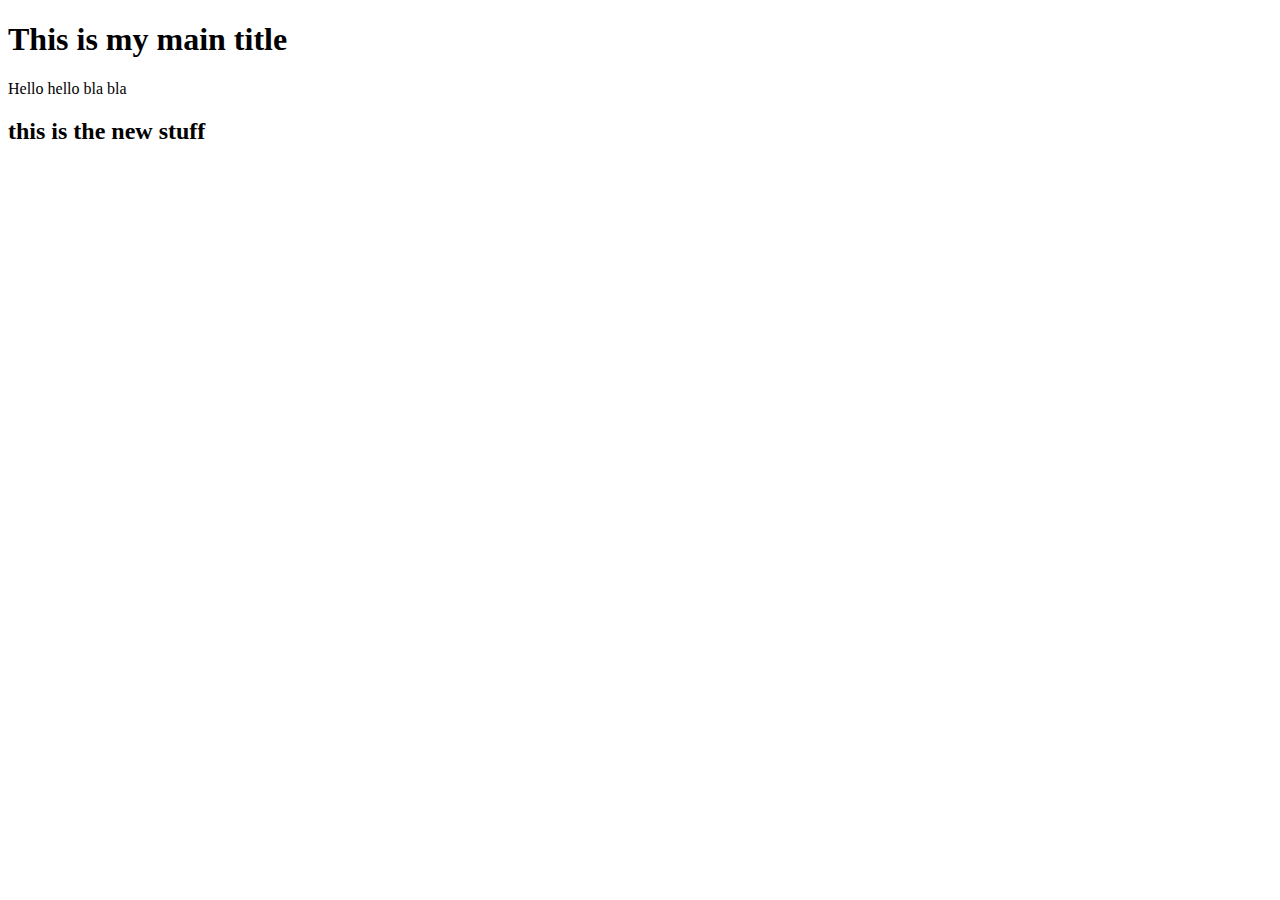
<file: aboutme/index.html>
<!DOCTYPE html>
<html lang="en">
<head>
    <meta charset="UTF-8">
    <meta http-equiv="X-UA-Compatible" content="IE=edge">
    <meta name="viewport" content="width=device-width, initial-scale=1.0">
    <title>Home Page</title>
</head>
<body>
    <h1>This is my main title</h1>
    <p>Hello hello bla bla</p>
    <h2> this is the new stuff</h2>

    </body>
</html>
</file>
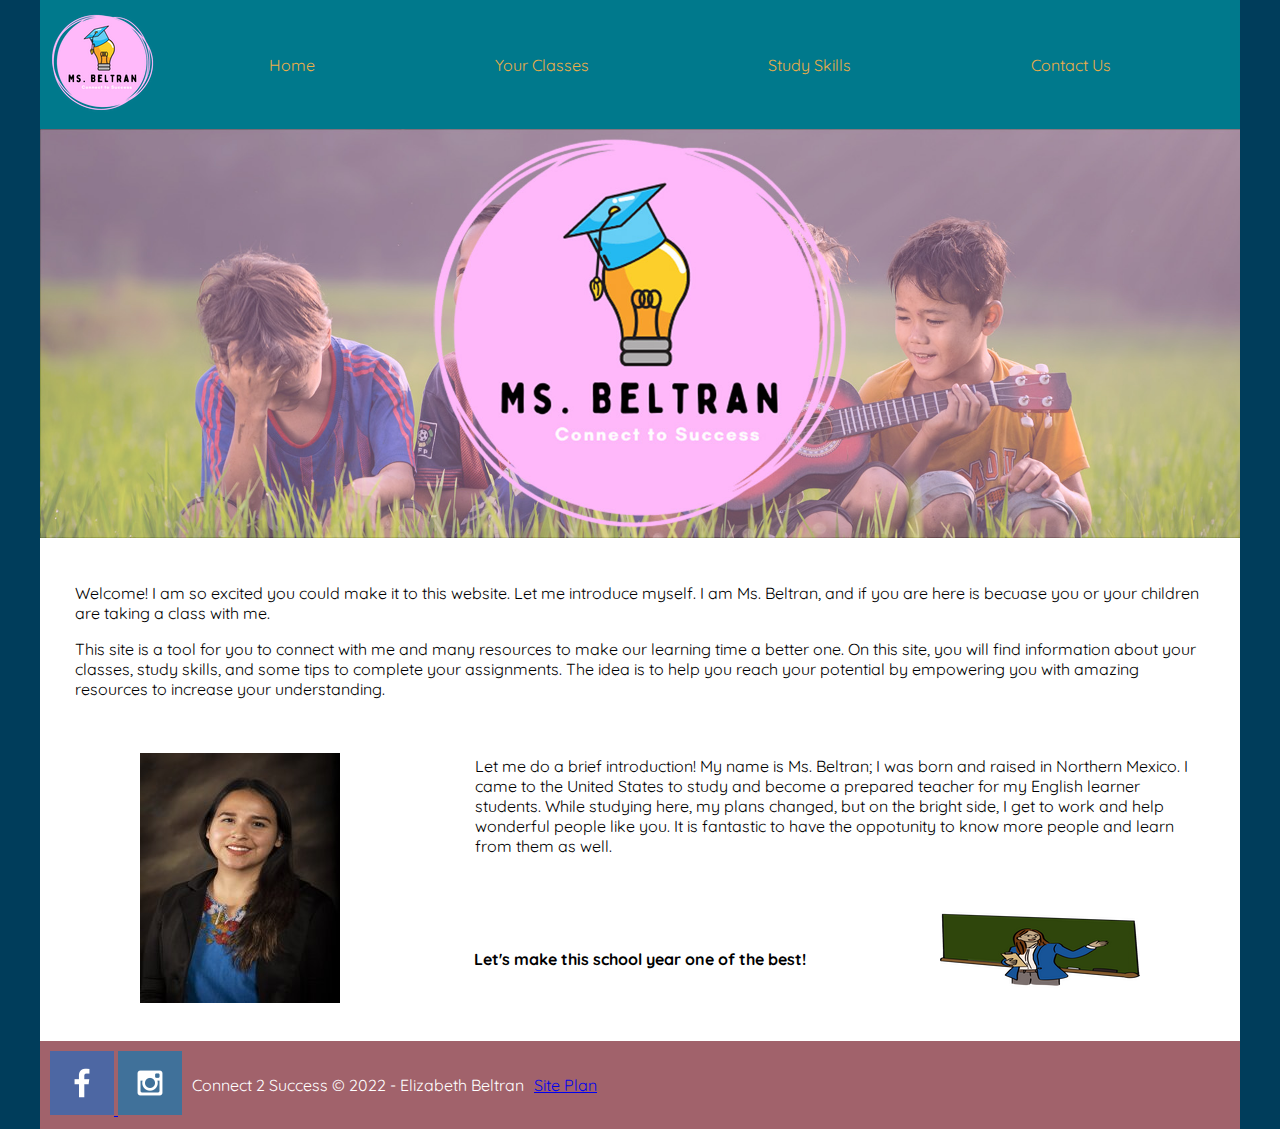
<file: connect2success/index.html>
<!DOCTYPE html>
<html lang="en">
<head>
    <meta charset="UTF-8">
    <meta http-equiv="X-UA-Compatible" content="IE=edge">
    <meta name="viewport" content="width=device-width, initial-scale=1.0">
    <title>Connect 2 Success | Home </title>
    <link rel="stylesheet" href="styles/style.css">
</head>
<body>
    <div class="content">
        <header>  
            <a href="./index.html">
                <img class="logo" src="./images/rsz_logoc2s.png" alt="Ms. Beltran" >
            </a>
            
            <nav>
                <a href="index.html">Home</a>
                <a href="classes.html">Your Classes</a>            
                <a href="study-skills.html">Study Skills</a>
                <a href="https://www.youtube.com/watch?v=dQw4w9WgXcQ&ab_channel=RickAstley">Contact Us</a>
            </nav>
                
        </header>


    <main id="welcome">   
        <div id="logogrande">
            <img class="logogrande" src="images/banner-home.jpg" alt="logo" >
        </div>

        <div id="welcome-msg">
            <p>Welcome! I am so excited you could make it to this website. Let me introduce myself. I am Ms. Beltran, and if you are here is becuase you or your children are taking a class with me.
            </p>
            <p>This site is a tool for you to connect with me and many resources to make our learning time a better one. On this site, you will find information about your classes, study skills, and some tips to complete your assignments. The idea is to help you reach your potential by empowering you with amazing resources to increase your understanding.
            </p>
        </div>
        <div id="intro">
            <img id="missbeltran" src="images/rsz_missbeltran.jpg" alt="Ms. Beltran">
        </div>
            <div id="introduction-msg">
                <p>Let me do a brief introduction! My name is Ms. Beltran; I was born and raised in Northern Mexico. I came to the United States to study and become a prepared teacher for my English learner students. While studying here, my plans changed, but on the bright side, I get to work and help wonderful people like you. It is fantastic to have the oppotunity to know more people and learn from them as well.
                </p>
            </div>
                <div id="bold">
                    <p>Let's make this school year one of the best!
                     </p>
                
            </div>
        <div id="intro2">
            <img id="teacher-board" src="images/rsz_2rsz_teacherboard.png" alt="teaching">
        </div>   
    </main>

    <footer>
        <div class="social">
            <a href="https://facebook.com" target="_blank">
            <img src="images/facebook.png" alt="fb icon">
            </a>

            <a href="https://instagram.com" target="_blank">
                <img src="images/instagram.png" alt="instagram icon">
            </a>
        </div>
        <p> Connect 2 Success &copy; 2022 - Elizabeth Beltran</p>
        <p><a href="site-plan.html">Site Plan</a></p>
    </footer>
</div>
</body>
</html>
</file>
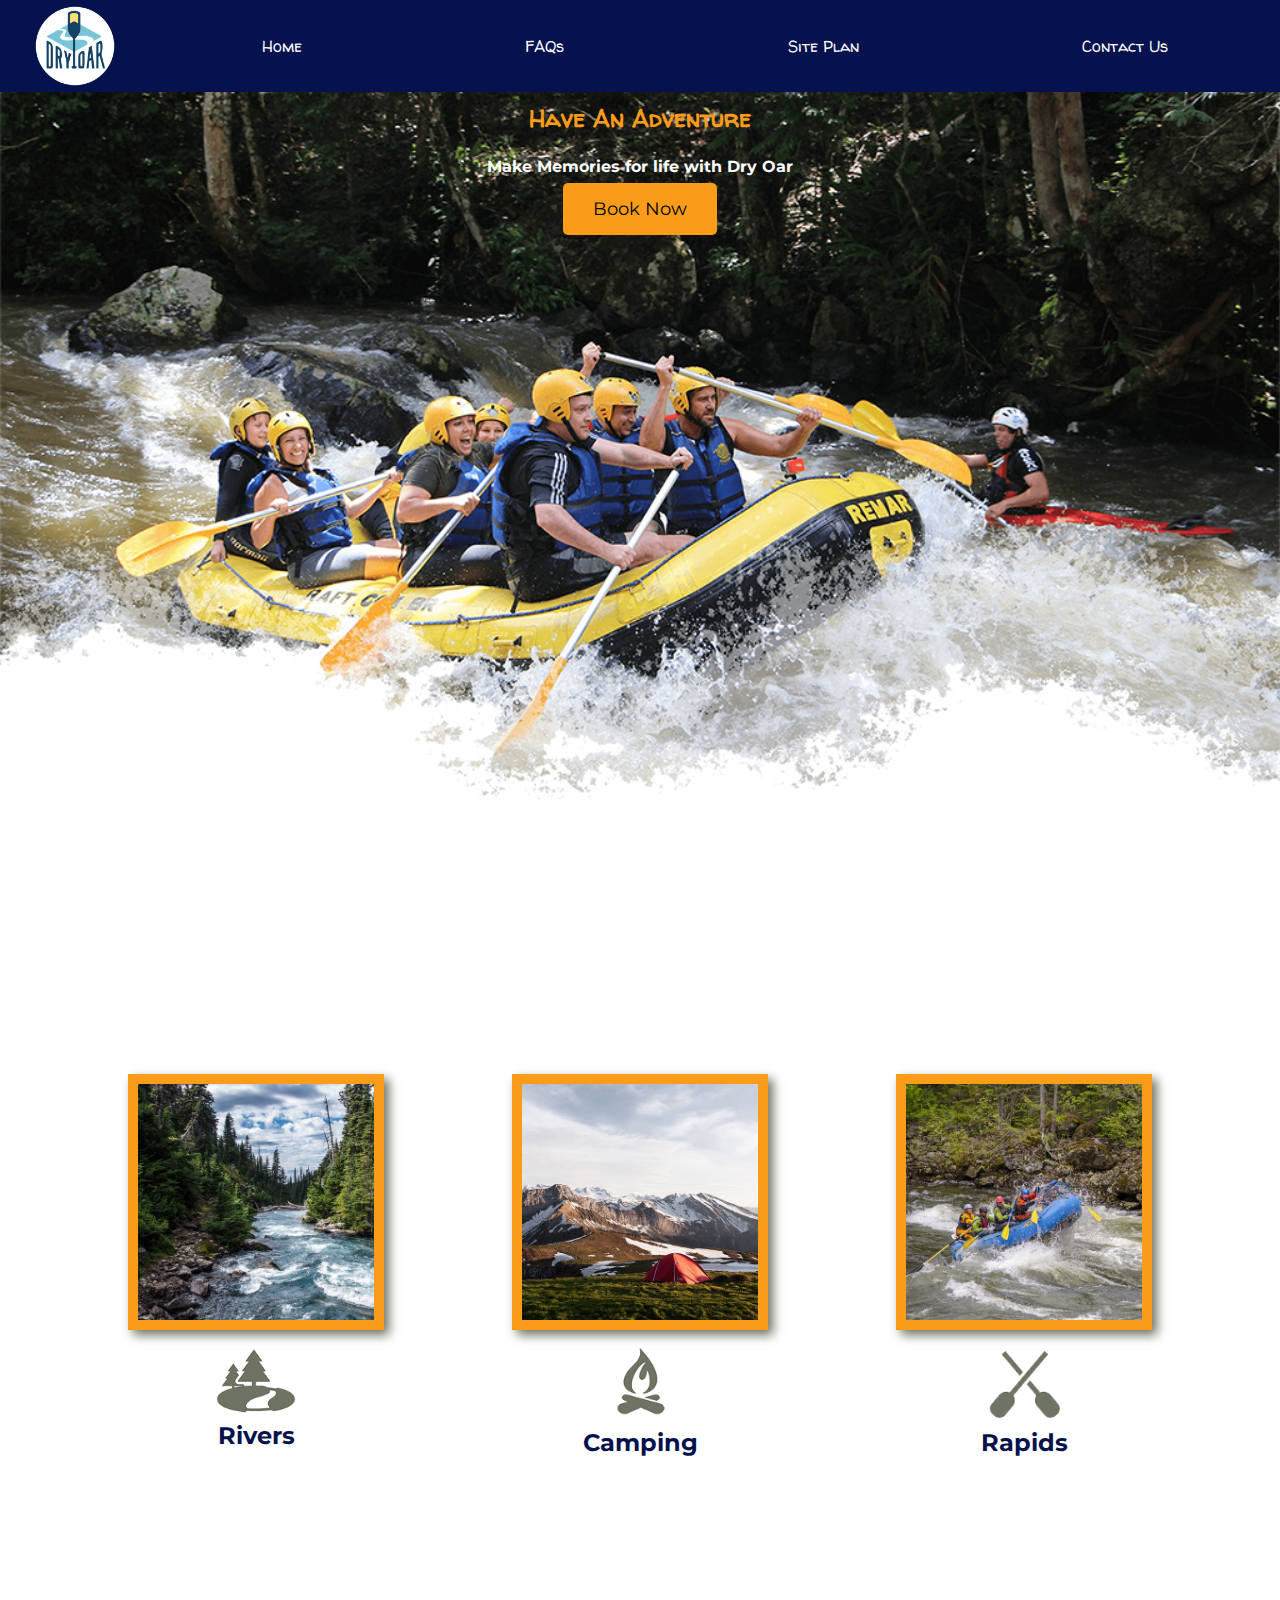
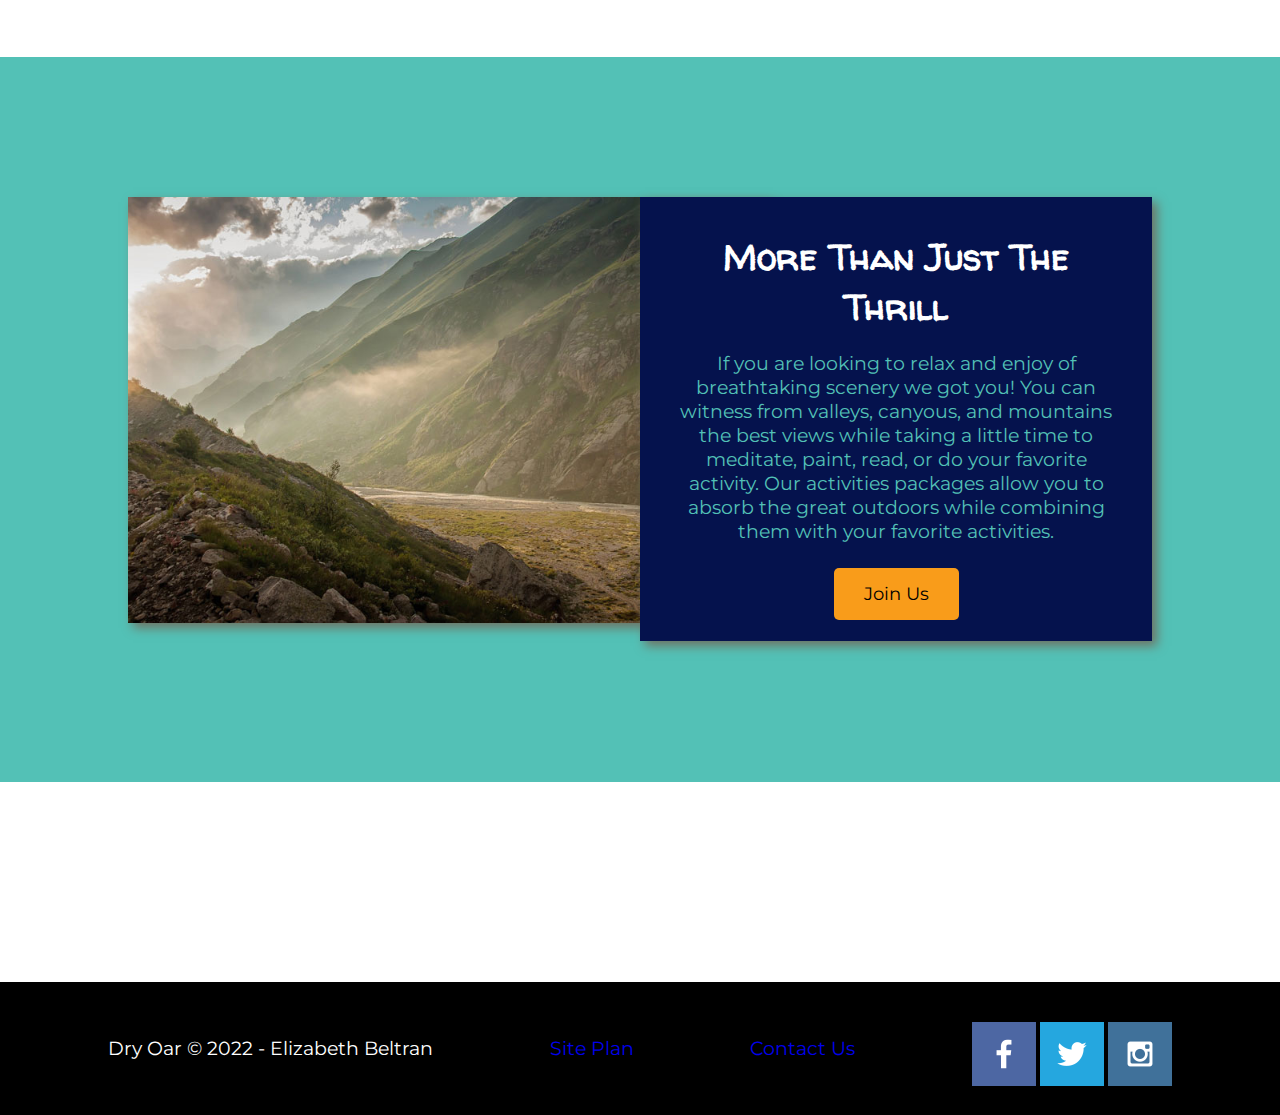
<file: wwr/index.html>
<!DOCTYPE html>
<html lang="en">
<head>
    <meta charset="UTF-8">
    <meta http-equiv="X-UA-Compatible" content="IE=edge">
    <meta name="viewport" content="width=device-width, initial-scale=1.0">
    <title>White Water Rafting | Dry Oar | Home </title>
    <link rel="stylesheet" href="styles/style.css">
</head>
<body>
    <div id="content">
    <header>
        <a id="logo_link" href="index.html">
            <img class="logo" src="images/logo.png" alt="Dry Oar Logo" >
        </a>
        <nav>
            <a href="index.html">Home</a>
            <a href="faqs.html">FAQs</a>
            <a href="site-plan-rafting.html">Site Plan</a>
            <a href="contactus.html">Contact Us</a>
        </nav>
    </header>
    <div id="hero">
        <div id="hero-box">
            <img id="hero-img" src="images/hero.png" alt="People enjoying rafting">
        </div>
        <section id="hero-msg">
            <h1 class="home-title">Have An Adventure</h1>
            <h4>Make Memories for life with Dry Oar</h4>
            <div class="button-box">
                    <a class="book" href="contactus.html">Book Now</a>
            </div>
        </section>
    </div>

    <main class="homne-grid">
        <section class="rivers-card">
            <img class="card-img" src="images/rivers.jpg" alt="river in forest">
            <img class="icon" src="images/river_icon.png" alt="river icon">
            <h2>Rivers</h2>
        </section>
        <section class="camping-card">
            <img class="card-img" src="images/camping.jpg" alt="tent in mountains">
            <img class="icon" src="images/fire_icon.png" alt="fire icon">
            <h2>Camping</h2>
        </section>
        <section class="rapids-card">
            <img class="card-img" src="images/rapids.jpg" alt="rafting boat">
            <img class="icon" src="images/oars.png" alt="oars icon">
            <h2>Rapids</h2>
        </section>

            <div id="background"></div>

        <img class="mountains" src="images/mountains.jpg" alt="misty mountains">
        <section class="msg">
                <h2>More Than Just The Thrill</h2> 
                    <p>If you are looking to relax and enjoy of breathtaking scenery we got you! You can witness from valleys, canyous, and mountains the best views while taking a little time to meditate, paint, read, or do your favorite activity. Our activities packages allow you to absorb the great outdoors while combining them with your favorite activities.</p>
                    <a class="join" href="rivers.html">Join Us</a>
                </section>
    </main>
    <footer>
        <p> Dry Oar &copy; 2022 - Elizabeth Beltran</p>
        <p><a href="site-plan*rafting.html">Site Plan</a></p>
        <p><a href="contactus.html">Contact Us</a></p>
        <div class="social">
            <a href="https://facebook.com" target="_blank">
            <img src="images/facebook.png" alt="fb icon">
            </a>
            <a href="https://twitter.com" target="_blank">
                <img src="images/twitter.png" alt="twitter icon">
                </a>
            <a href="https://instagram.com" target="_blank">
                <img src="images/instagram.png" alt="instagram icon">
            </a>
        </div>
    </footer>
   
    </div>
</body>
</html>
</file>
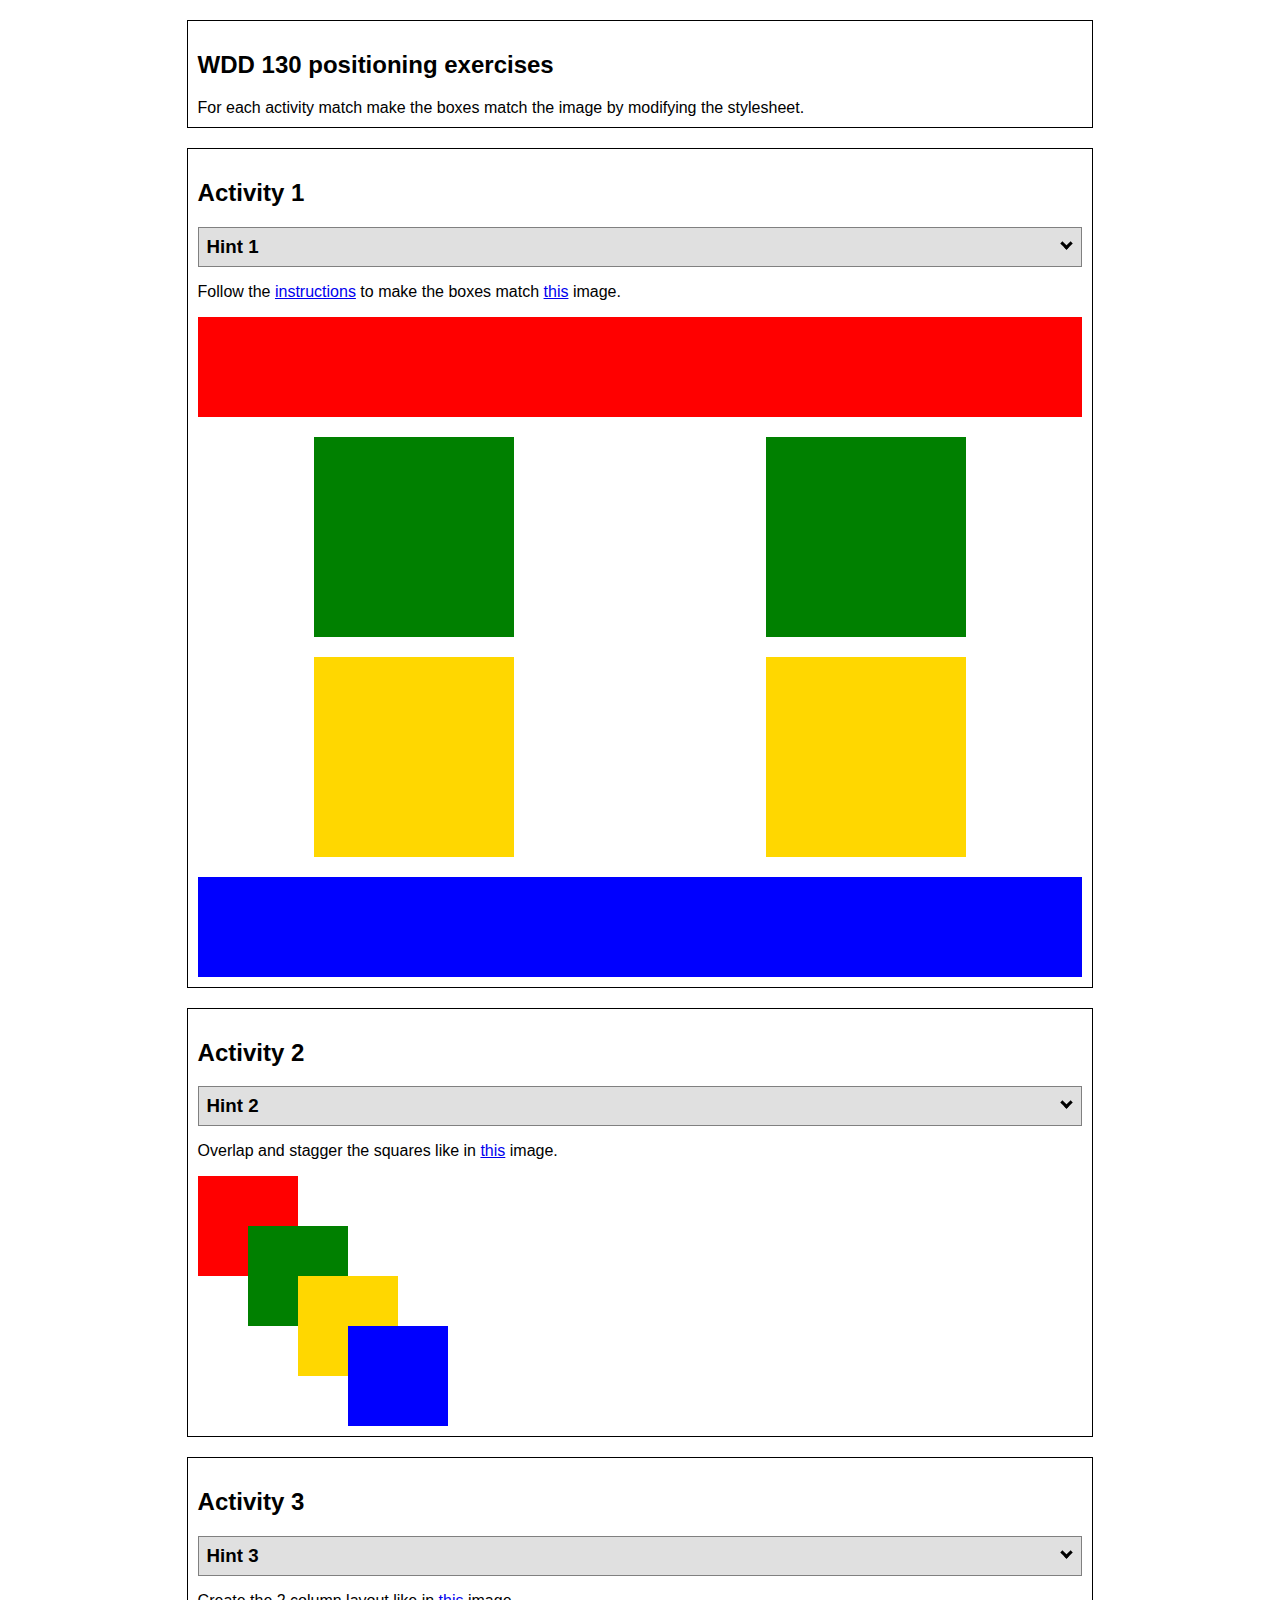
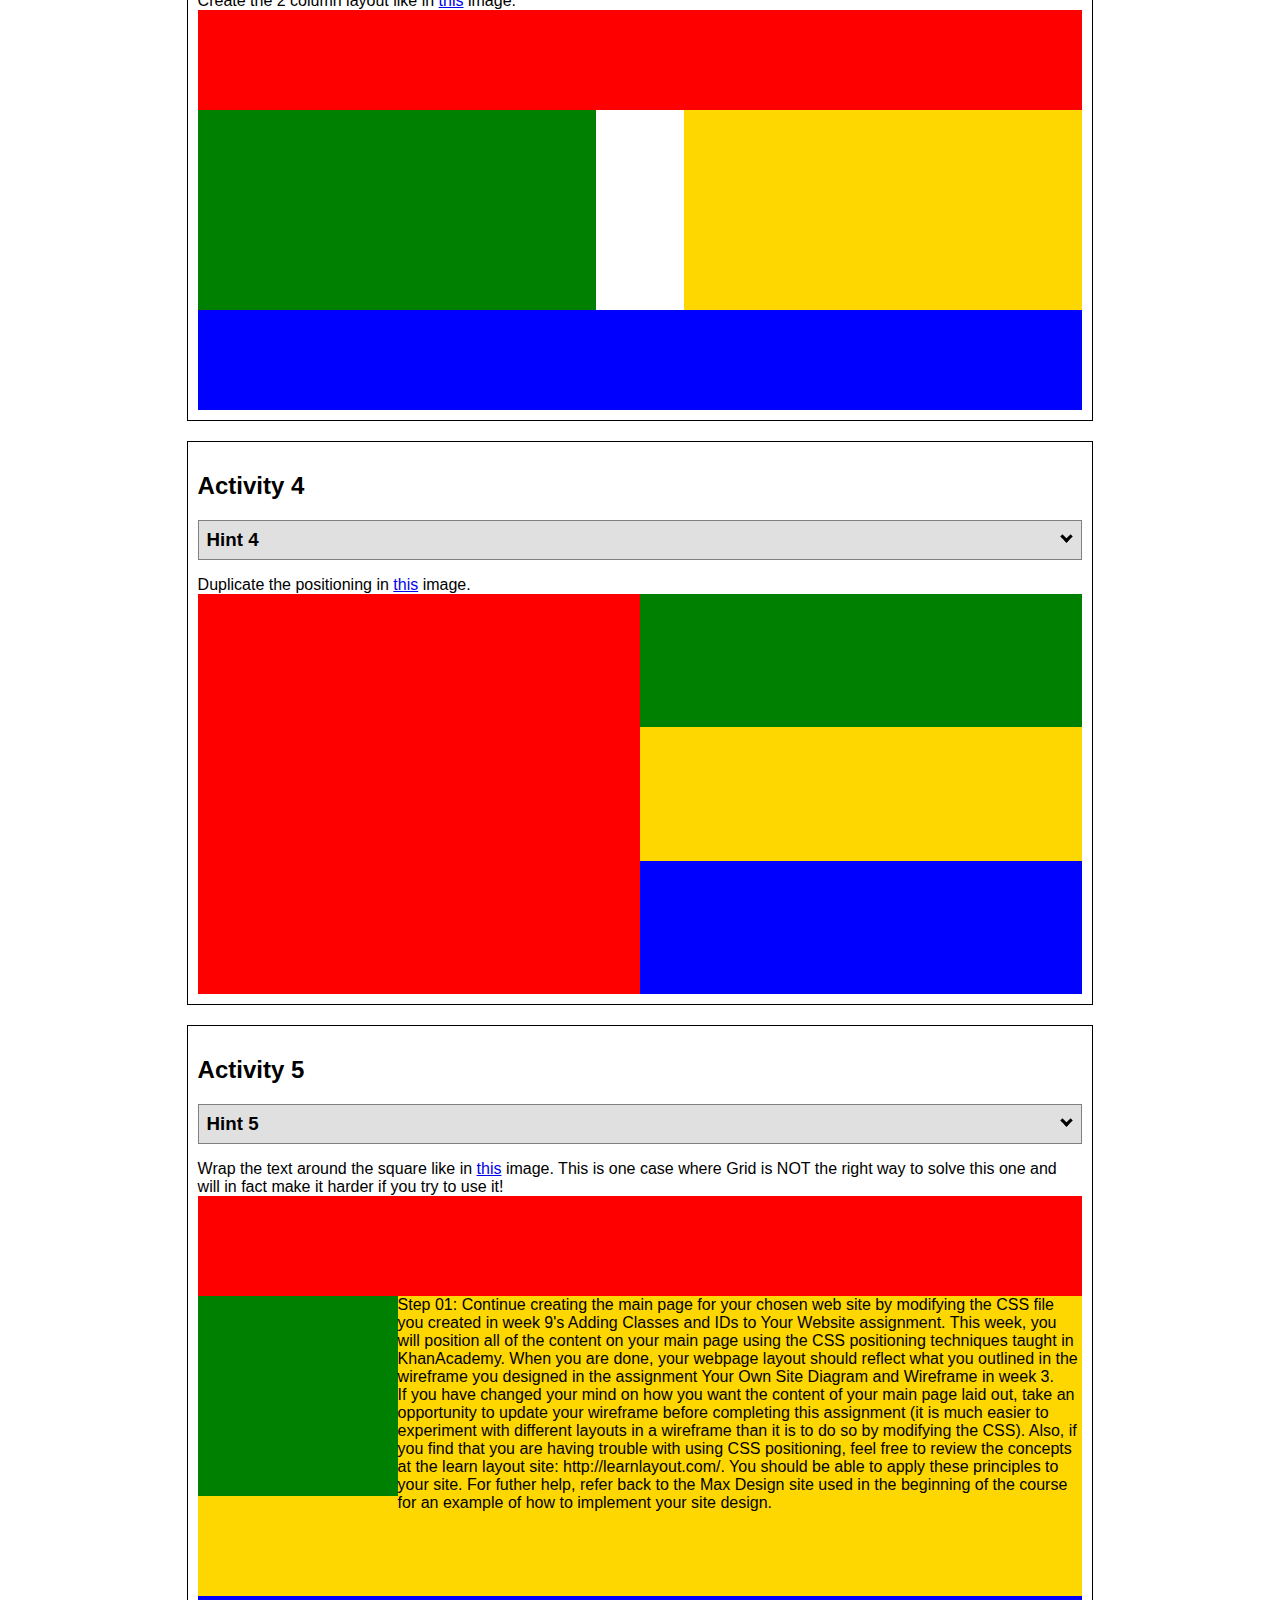
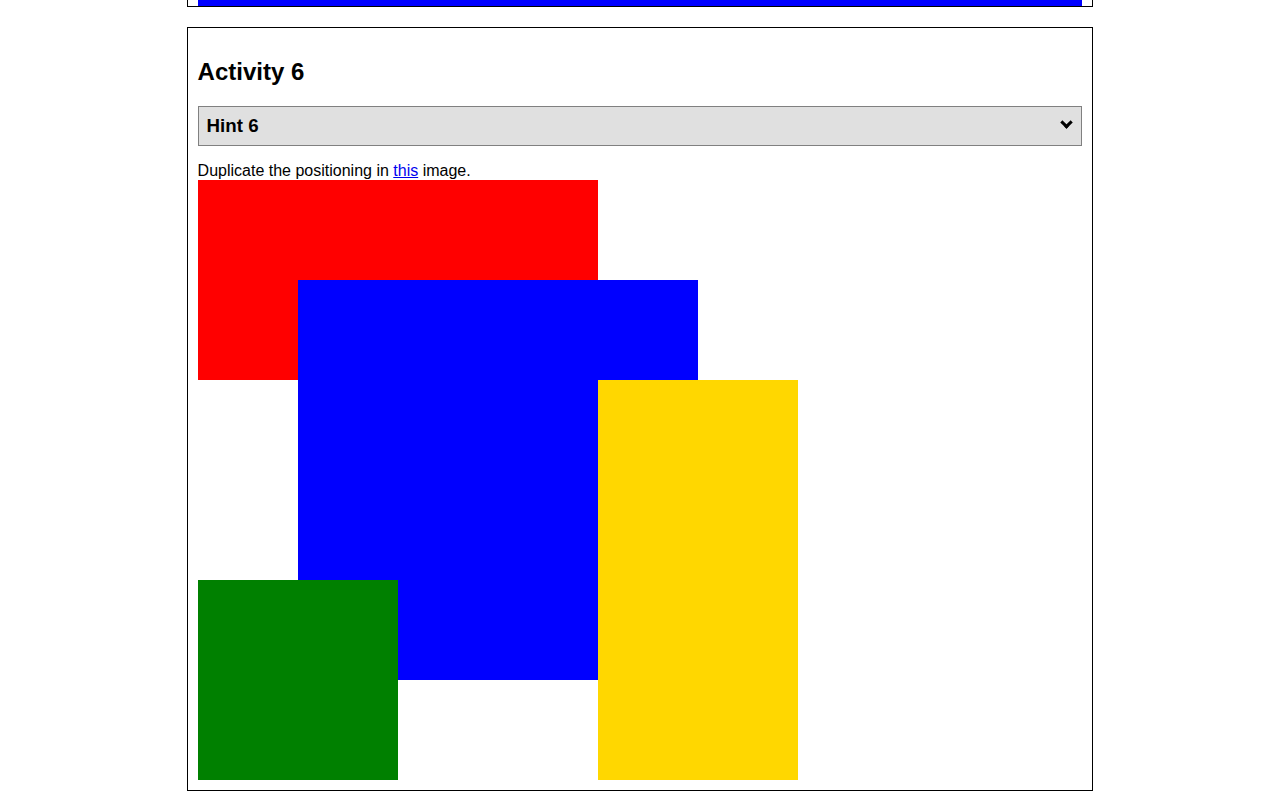
<file: positioning.html>
<!DOCTYPE html>
<html lang="en">
  <head>
    <!-- HTML - Name: positioning.html -->
    <title>Positioning Activity</title>
    <link rel="stylesheet" type="text/css" href="positionstyles.css" />
  </head>
  <body>
    <div class="activity">
      <h2>WDD 130 positioning exercises</h2>
      For each activity match make the boxes match the image by modifying the stylesheet.</div>
    <div class="activity">
      <h2>Activity 1</h2>
      <section class="hint"><input type="checkbox" ><i></i> <h3>Hint 1</h3><div><p>Check out the <a href="https://byui-wdd.github.io/wdd130/activities/w06-css-positioning.html" target="_blank">activity instructions</a> in Ilearn!</p></div></section>
      <p>Follow the <a href="https://byui-wdd.github.io/wdd130/activities/w06-css-positioning.html" target="_blank">instructions</a> to make the boxes match  <a href="https://byui-wdd.github.io/wdd130/images/example1.png" target="_blank">this</a> image.</p>
      <div class="content1" >
        <div class="red1" ></div>
        <div class="green1" ></div>
        <div class="green1" ></div>
        <div class="yellow1"></div>
        <div class="yellow1"></div>
        <div class="blue1"></div>
      </div>
    </div>
    <div class="activity">
      <h2>Activity 2</h2>
      <section class="hint"><input type="checkbox" > <h3>Hint 2</h3><i></i><div><p>Remember that the best way to shift elements around slightly on the page is with Margins.  You could also use Grid.  Either would work for this. If you choose margin, you can use a <em>negative</em> margin. (ie margin-top: -20px;)</p><h4>Properties used:</h4><ul><li>margin-top, margin-left</li><li>...or...</li><li>grid-template-columns: 50px 50px 50px 50px 50px </li></ul></div></section>
      <p>Overlap and stagger the squares like in <a href="https://byui-wdd.github.io/wdd130/images/example2.png" target="_blank">this</a> image.</p>
      <div class="content2" >
        <div class="red2" ></div>
        <div class="green2" ></div>
        <div class="yellow2"></div>
        <div class="blue2"></div>
      </div>
    </div>
    <div class="activity">
      <h2>Activity 3</h2>
      <section class="hint"><input type="checkbox" > <h3>Hint 3</h3><i></i><div><p>This one is going to be best solved with CSS Grid. Remember to make the boxes the right width first...then start moving them around. </p><h4>Properties used:</h4><ul><li>display:grid;</li><li>grid-template-columns:</li><li>grid-column-gap:</li>
        <li>grid-column:</li>  </ul></div></section>
      Create the 2 column layout like in <a href="https://byui-wdd.github.io/wdd130/images/example3.png" target="_blank">this</a>  image.
      <div class="content3" >
        <div class="red3" ></div>
        <div class="green3" ></div>
        <div class="yellow3"></div>
        <div class="blue3"></div>
      </div>
    </div>
    <div class="activity">
      <h2>Activity 4</h2>
      <section class="hint"><input type="checkbox" > <h3>Hint 4</h3><i></i><div><p>For the others we have been primarily concerned with width. For this one you will need to adjust height as well. </p><h4>Properties used:</h4><ul><li>display:grid;</li><li>grid-template-columns:</li><li>grid-row:</li></ul></div></section>
      Duplicate the positioning in <a href="https://byui-wdd.github.io/wdd130/images/example4.png" target="_blank">this</a> image. 
      <div class="content4" >
        <div class="red4" ></div>
        <div class="green4" ></div>
        <div class="yellow4"></div>
        <div class="blue4"></div>
      </div>
    </div>

    <div class="activity">
      <h2>Activity 5</h2>
      <section class="hint"><input type="checkbox" > <h3>Hint 5</h3><i></i><div><p>Grid is <strong>not</strong> the right way to do this.  In fact there is only one way to really do that...and that is with float. Remember that we float the thing we want the text to wrap around.  Also remember to start by making all the shapes the right size and shape.</p><h4>Properties used:</h4><ul><li>float: left;</li></ul></div></section>
      Wrap the text around the square like in <a href="https://byui-wdd.github.io/wdd130/images/example5.png" target="_blank">this</a> image. This is one case where Grid is NOT the right way to solve this one and will in fact make it harder if you try to use it!
      <div class="content5" >
        <div class="red5" ></div>
        <div class="green5" ></div>
        <div class="yellow5">Step 01: Continue creating the main page for your chosen web site by modifying the CSS file you created in week 9's Adding Classes and IDs to Your Website assignment. This week, you will position all of the content on your main page using the CSS positioning techniques taught in KhanAcademy. When you are done, your webpage layout should reflect what you outlined in the wireframe you designed in the assignment Your Own Site Diagram and Wireframe in week 3. <br />
          If you have changed your mind on how you want the content of your main page laid out, take an opportunity to update your wireframe before completing this assignment (it is much easier to experiment with different layouts in a wireframe than it is to do so by modifying the CSS). Also, if you find that you are having trouble with using CSS positioning, feel free to review the concepts at the learn layout site: http://learnlayout.com/. You should be able to apply these principles to your site. For futher help, refer back to the Max Design site used in the beginning of the course for an example of how to implement your site design.</div>
        <div class="blue5"></div>
      </div>
    </div>
    <div class="activity">
      <h2>Activity 6</h2>
      <section class="hint"><input type="checkbox" > <h3>Hint 6</h3><i></i><div><p>This one is all about visualizing the grid behind the layout. If you are having a hard time doing that first: all the sizes are even multiples of 100, and second here is another example with the lines drawn: <a href="https://byui-wdd.github.io/wdd130/images/example6-hint.png" target="_blank">example 6 with lines</a>. For this one you will find it easiest if you use px for the column width. You can also use <kbd>z-index</kbd> to control the element layering.    </p><h4>Properties used:</h4><ul><li>display:grid;</li><li>grid-template-columns:</li><li>grid-column:</li><li>grid-row:</li><li><a href="https://www.w3schools.com/cssref/pr_pos_z-index.asp" target="_blank">z-index:</a></li></ul></div></section>
      Duplicate the positioning in <a href="https://byui-wdd.github.io/wdd130/images/example6.png" target="_blank">this</a> image.
      <div class="content6" >
        <div class="red6" ></div>
        <div class="green6" ></div>
        <div class="yellow6"></div>
        <div class="blue6"></div>
      </div>
    </div>
  </body>
</html>
</file>
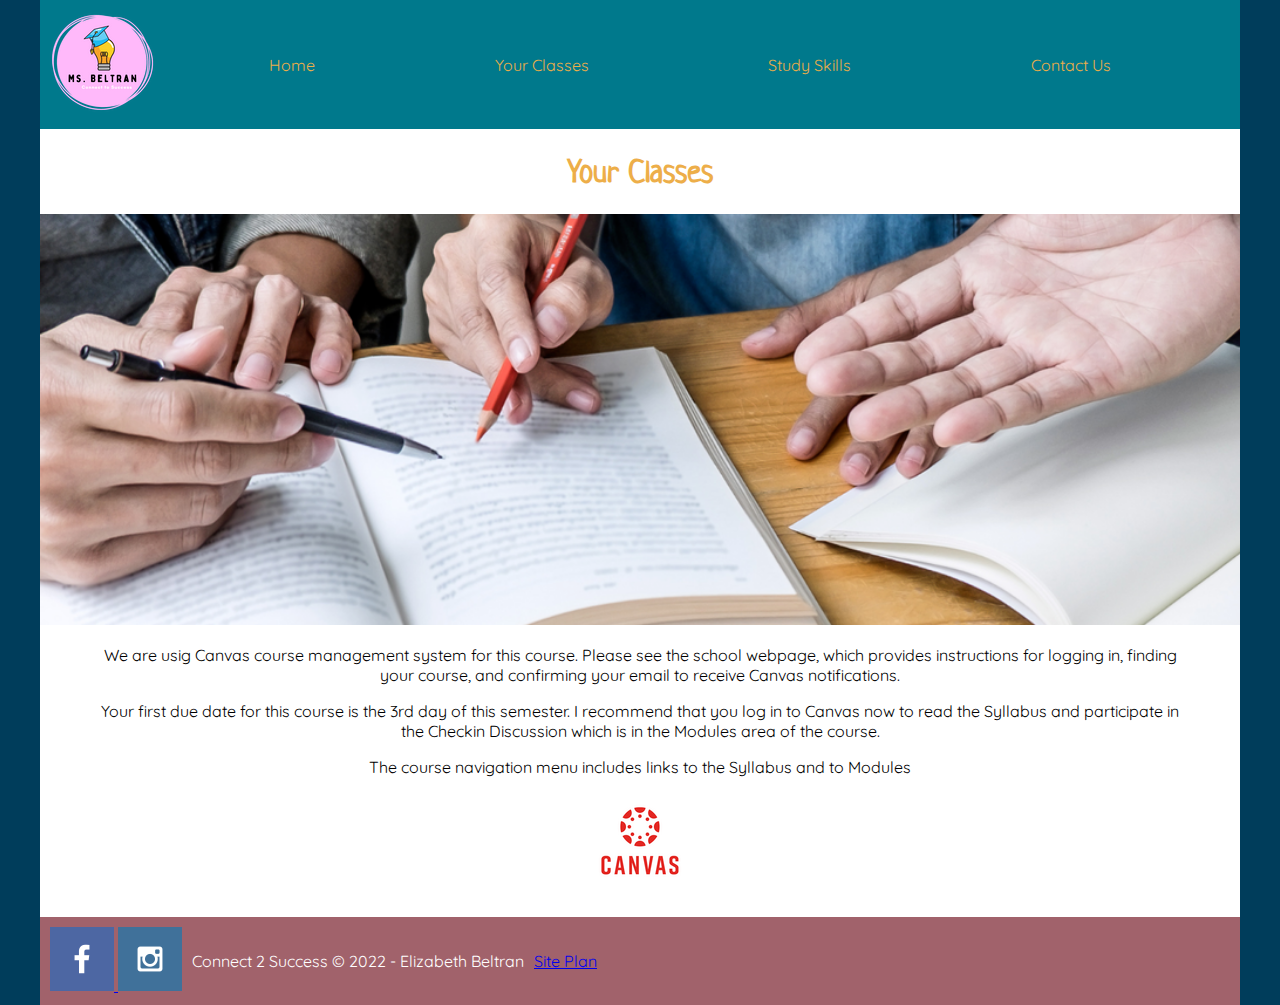
<file: connect2success/classes.html>
<!DOCTYPE html>
<html lang="en">
<head>
    <meta charset="UTF-8">
    <meta http-equiv="X-UA-Compatible" content="IE=edge">
    <meta name="viewport" content="width=device-width, initial-scale=1.0">
    <title>Connect 2 Success | Your Classes </title>
    <link rel="stylesheet" href="styles/style.css">
</head>
<body>
<div class="content">
    <header>  
        <a href="./index.html">
            <img class="logo" src="./images/rsz_logoc2s.png" alt="Ms. Beltran" >
        </a>
        
        <nav>
            <a href="index.html">Home</a>
            <a href="classes.html">Your Classes</a>            
            <a href="study-skills.html">Study Skills</a>
            <a href="xxxx">Contact Us</a>
        </nav>
            
    </header>

    <main id="classes">
        <div id="classestittle">
            <h1>Your Classes</h1>
        </div>
        <div id="classes-img">
            <img id="classes-banner" src="images/rsz_team.png" alt="Writing">
        </div>
        <div id="classes-msg">
            <p>We are usig Canvas course management system for this course. Please see the school webpage, which provides instructions for logging in, finding your course, and confirming your email to receive Canvas notifications.
            </p>
            <p>Your first due date for this course is the 3rd day of this semester. I recommend that you log in to Canvas now to read the Syllabus and participate in the Checkin Discussion which is in the Modules area of the course.
            </p>
            <p>The course navigation menu includes links to the Syllabus and to Modules
            </p>
        </div>
        <div id="canvas">
            <img id="canvaslogo" src="images/rsz_canvas.png" alt="Canvas">
        </div>
    </main>
       
    <footer>
            <div class="social">
                <a href="https://facebook.com" target="_blank">
                <img src="images/facebook.png" alt="fb icon">
                </a>
    
                <a href="https://instagram.com" target="_blank">
                    <img src="images/instagram.png" alt="instagram icon">
                </a>
            </div>
            <p> Connect 2 Success &copy; 2022 - Elizabeth Beltran</p>
            <p><a href="site-plan.html">Site Plan</a></p>
     </footer>
    </div>
</body>
</html>
</file>
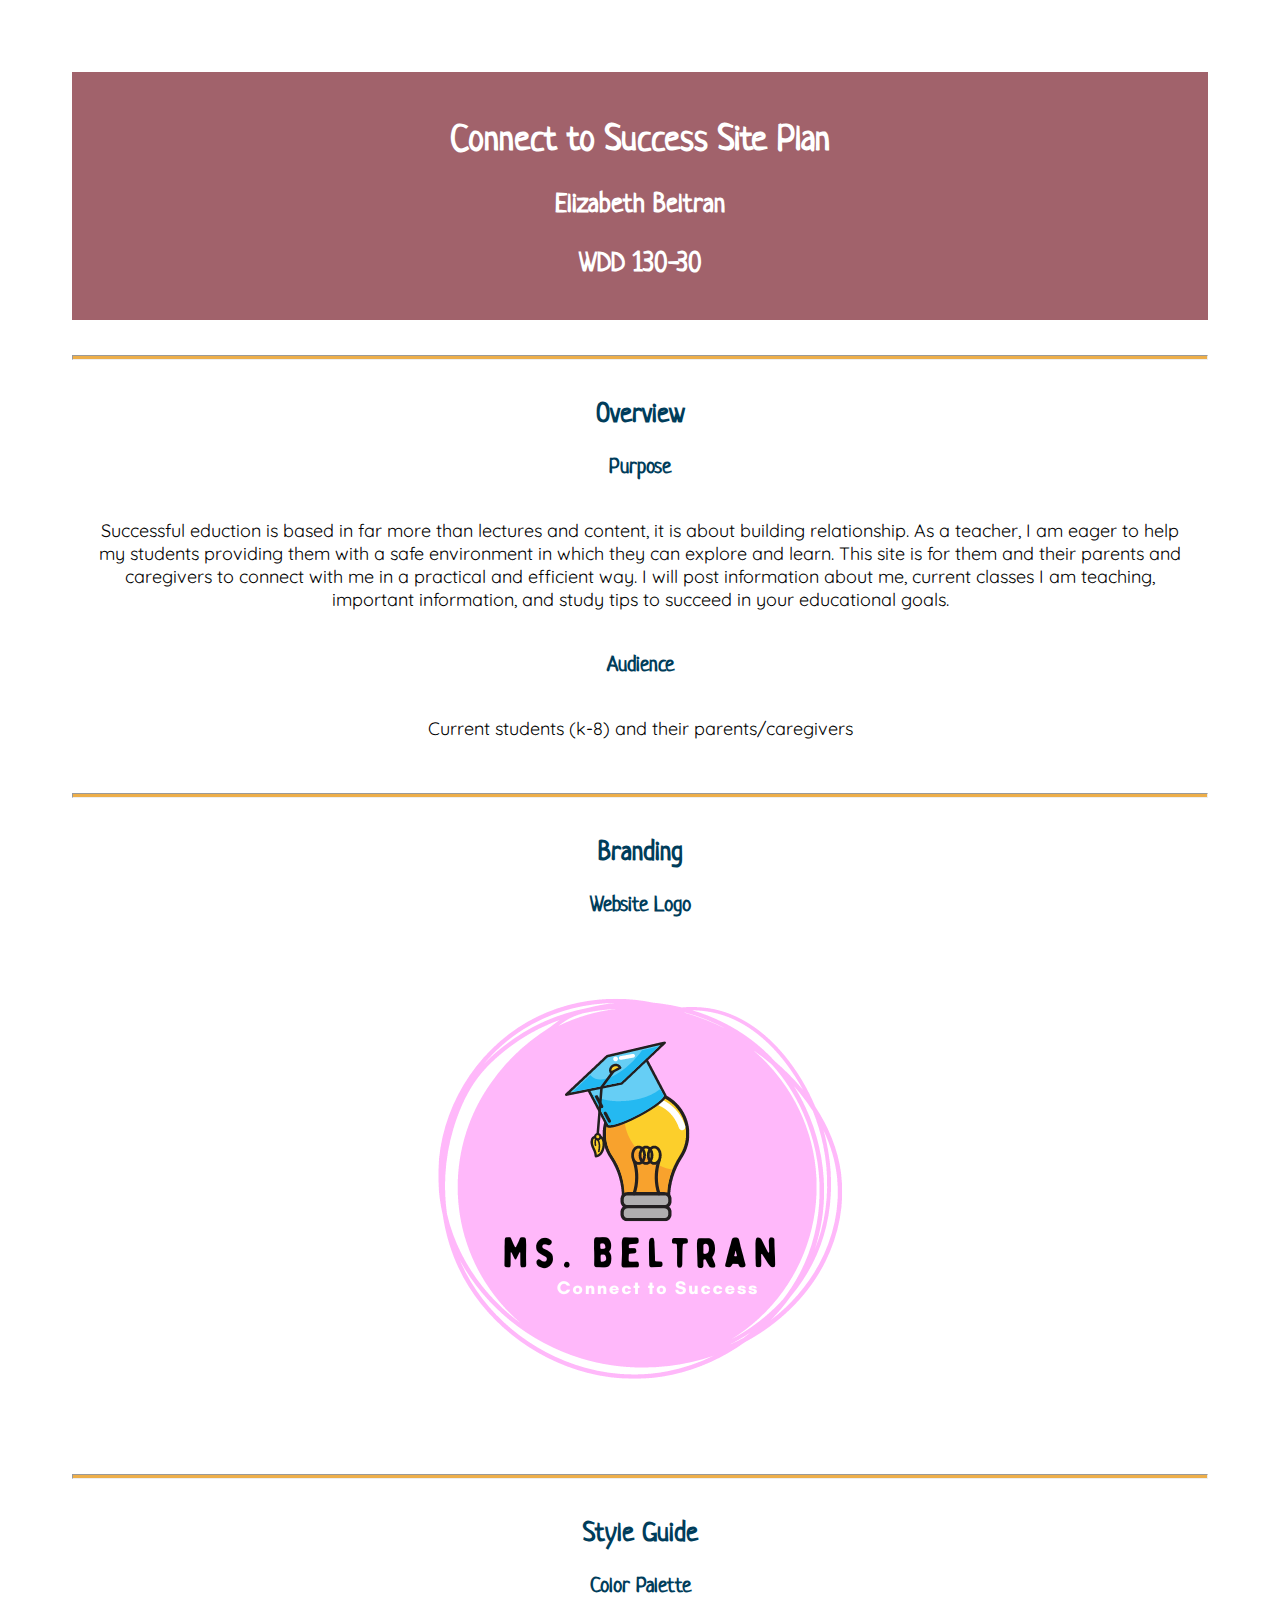
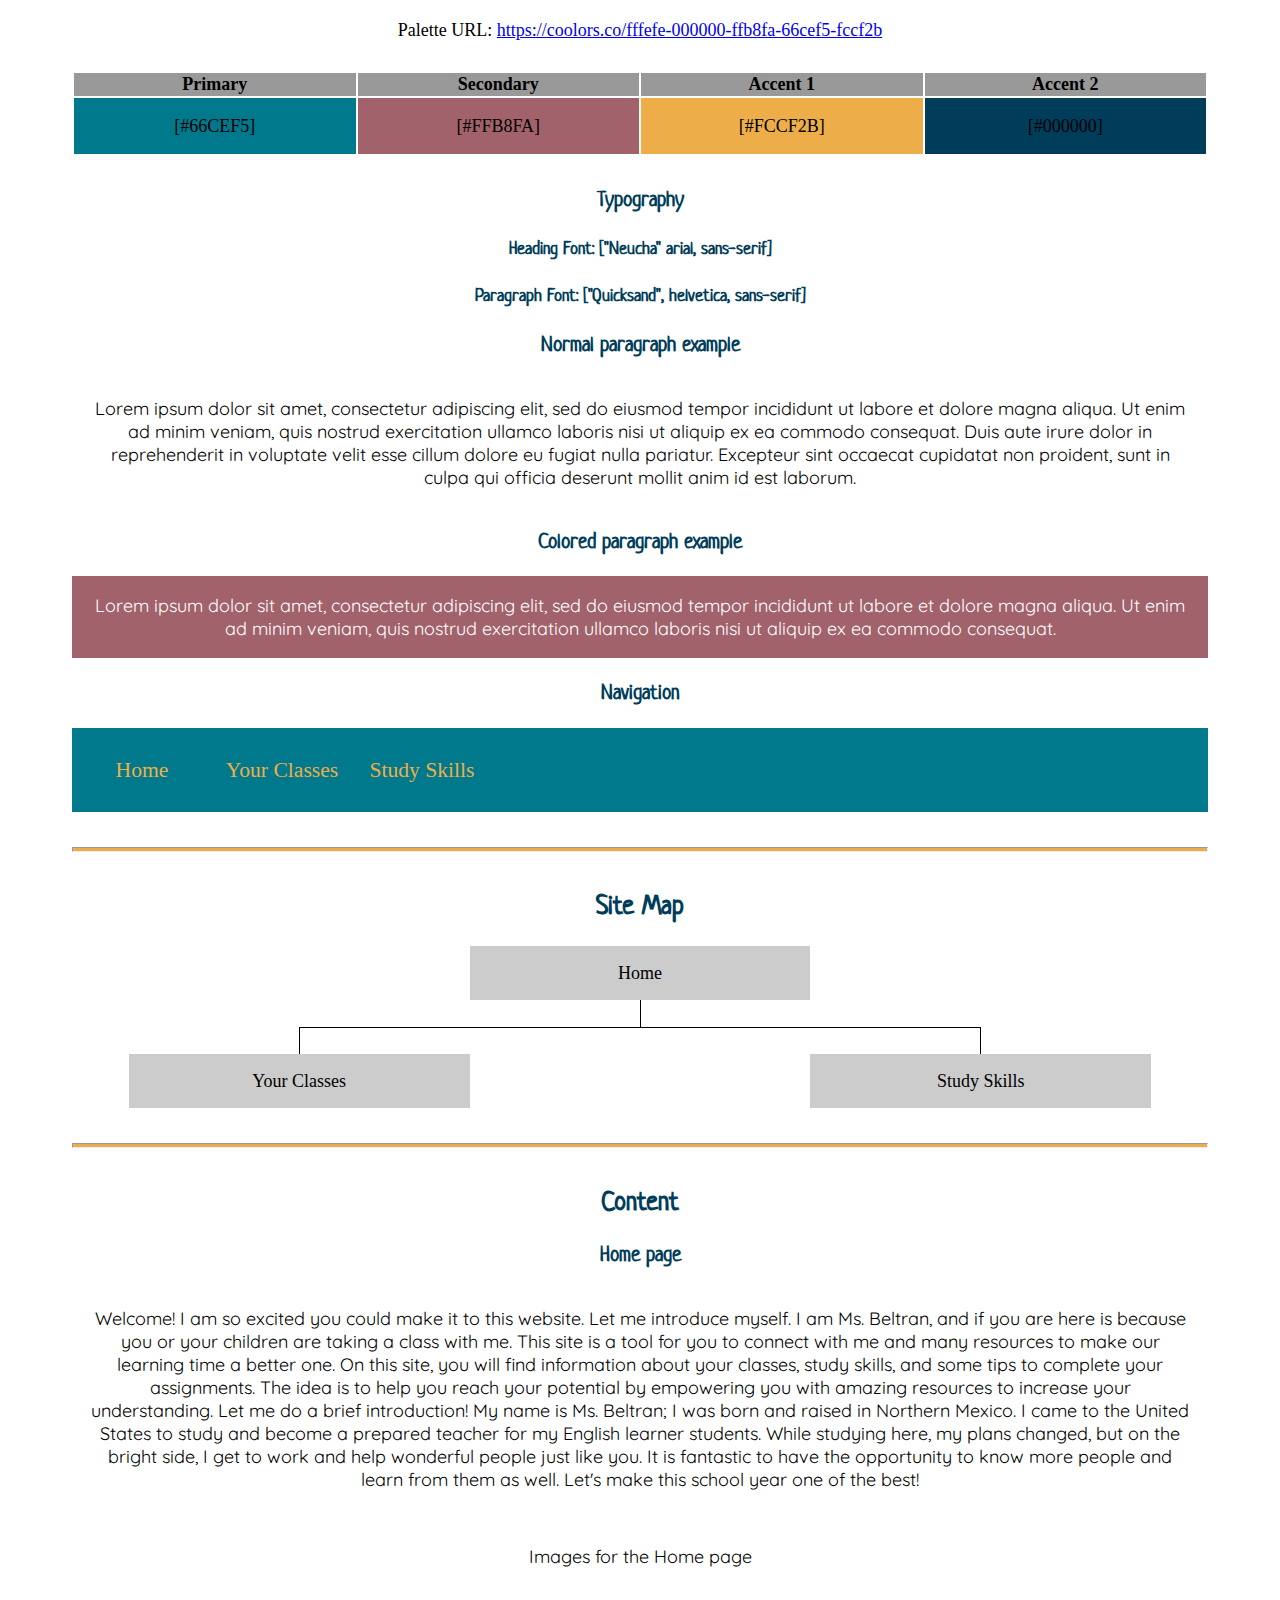
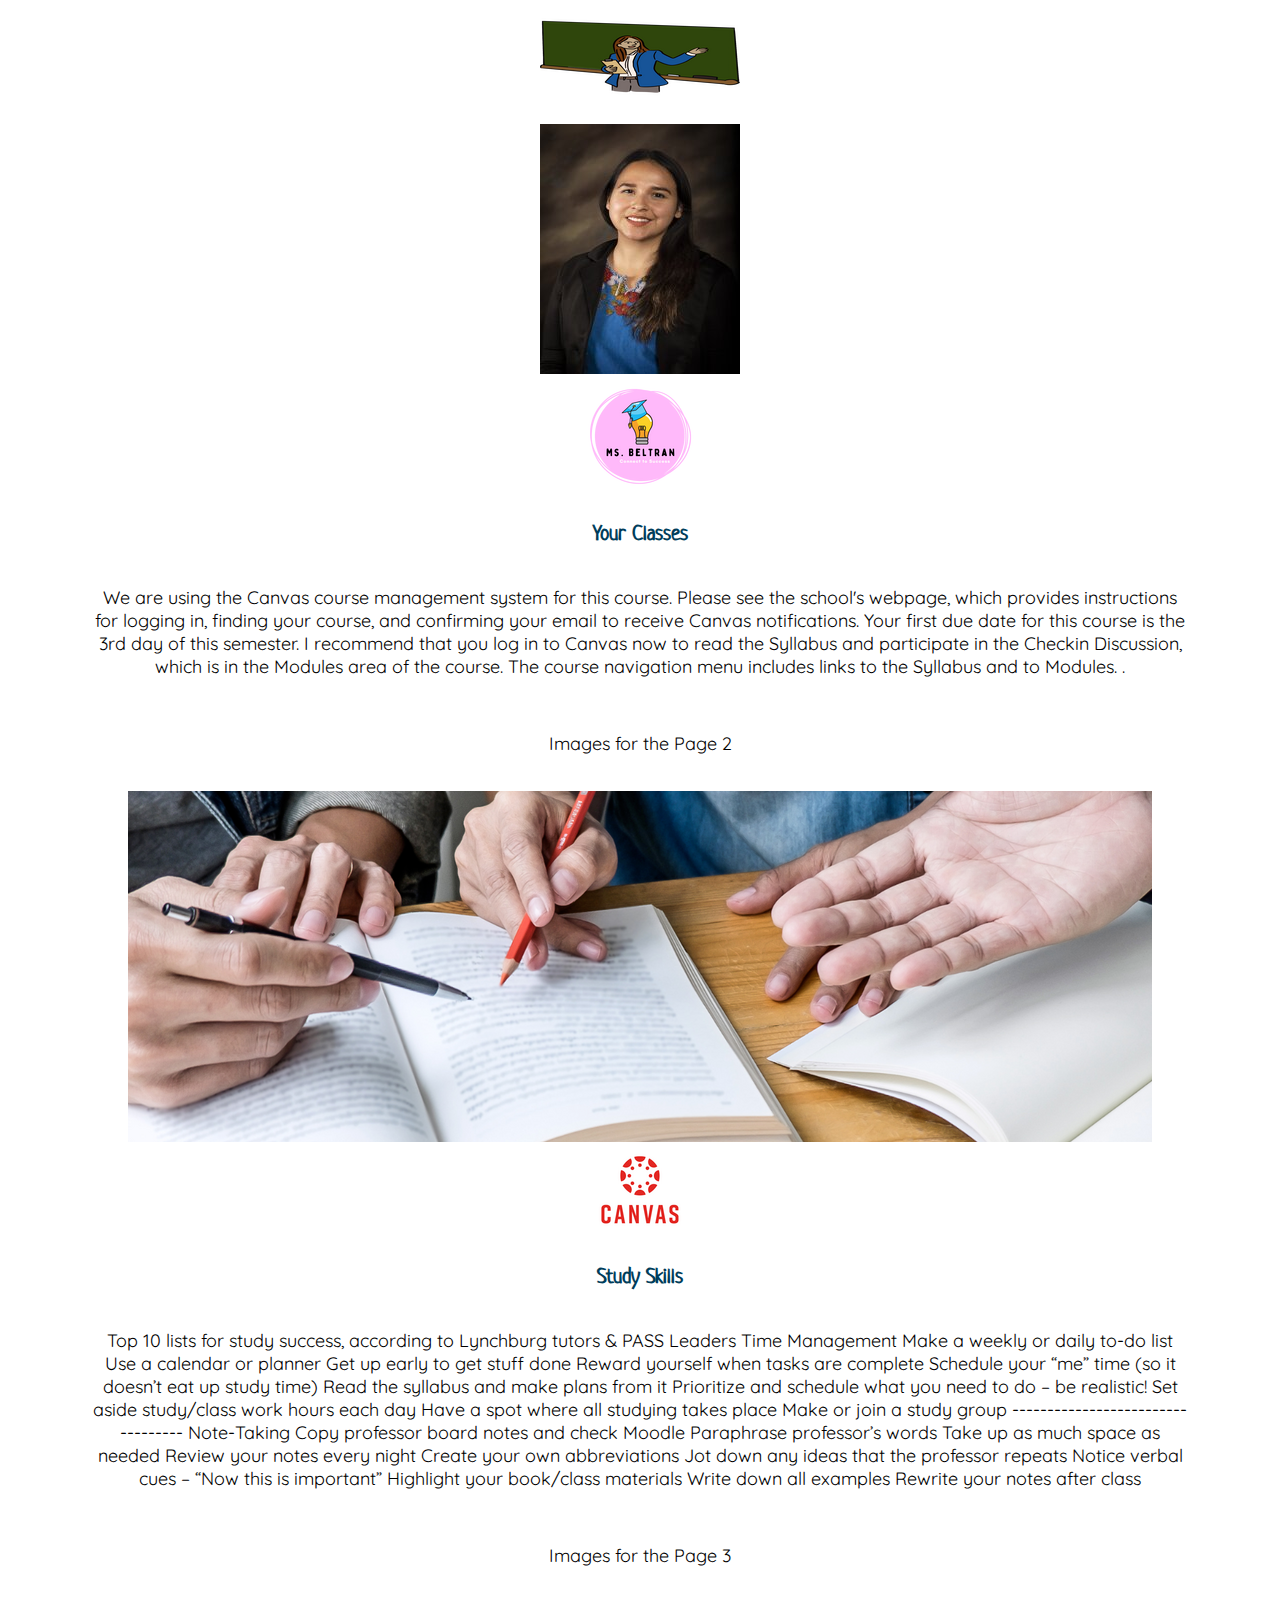
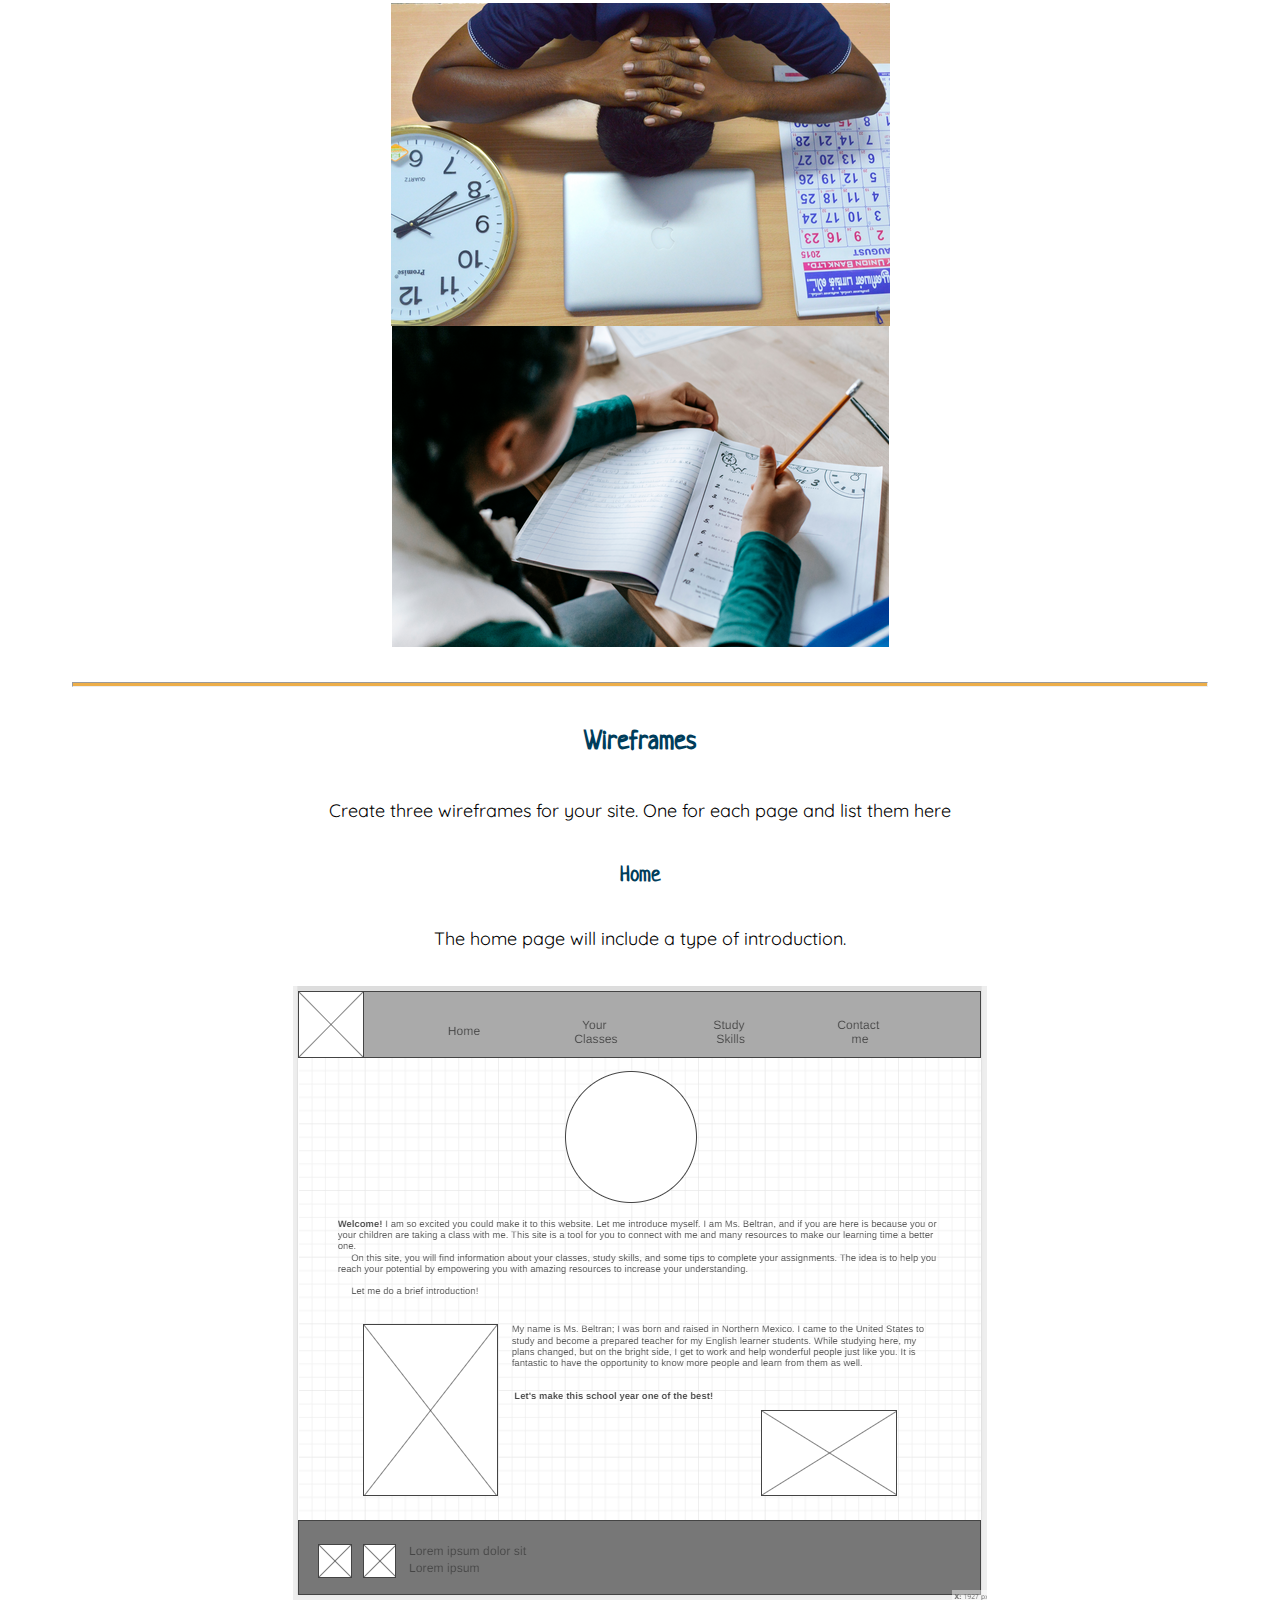
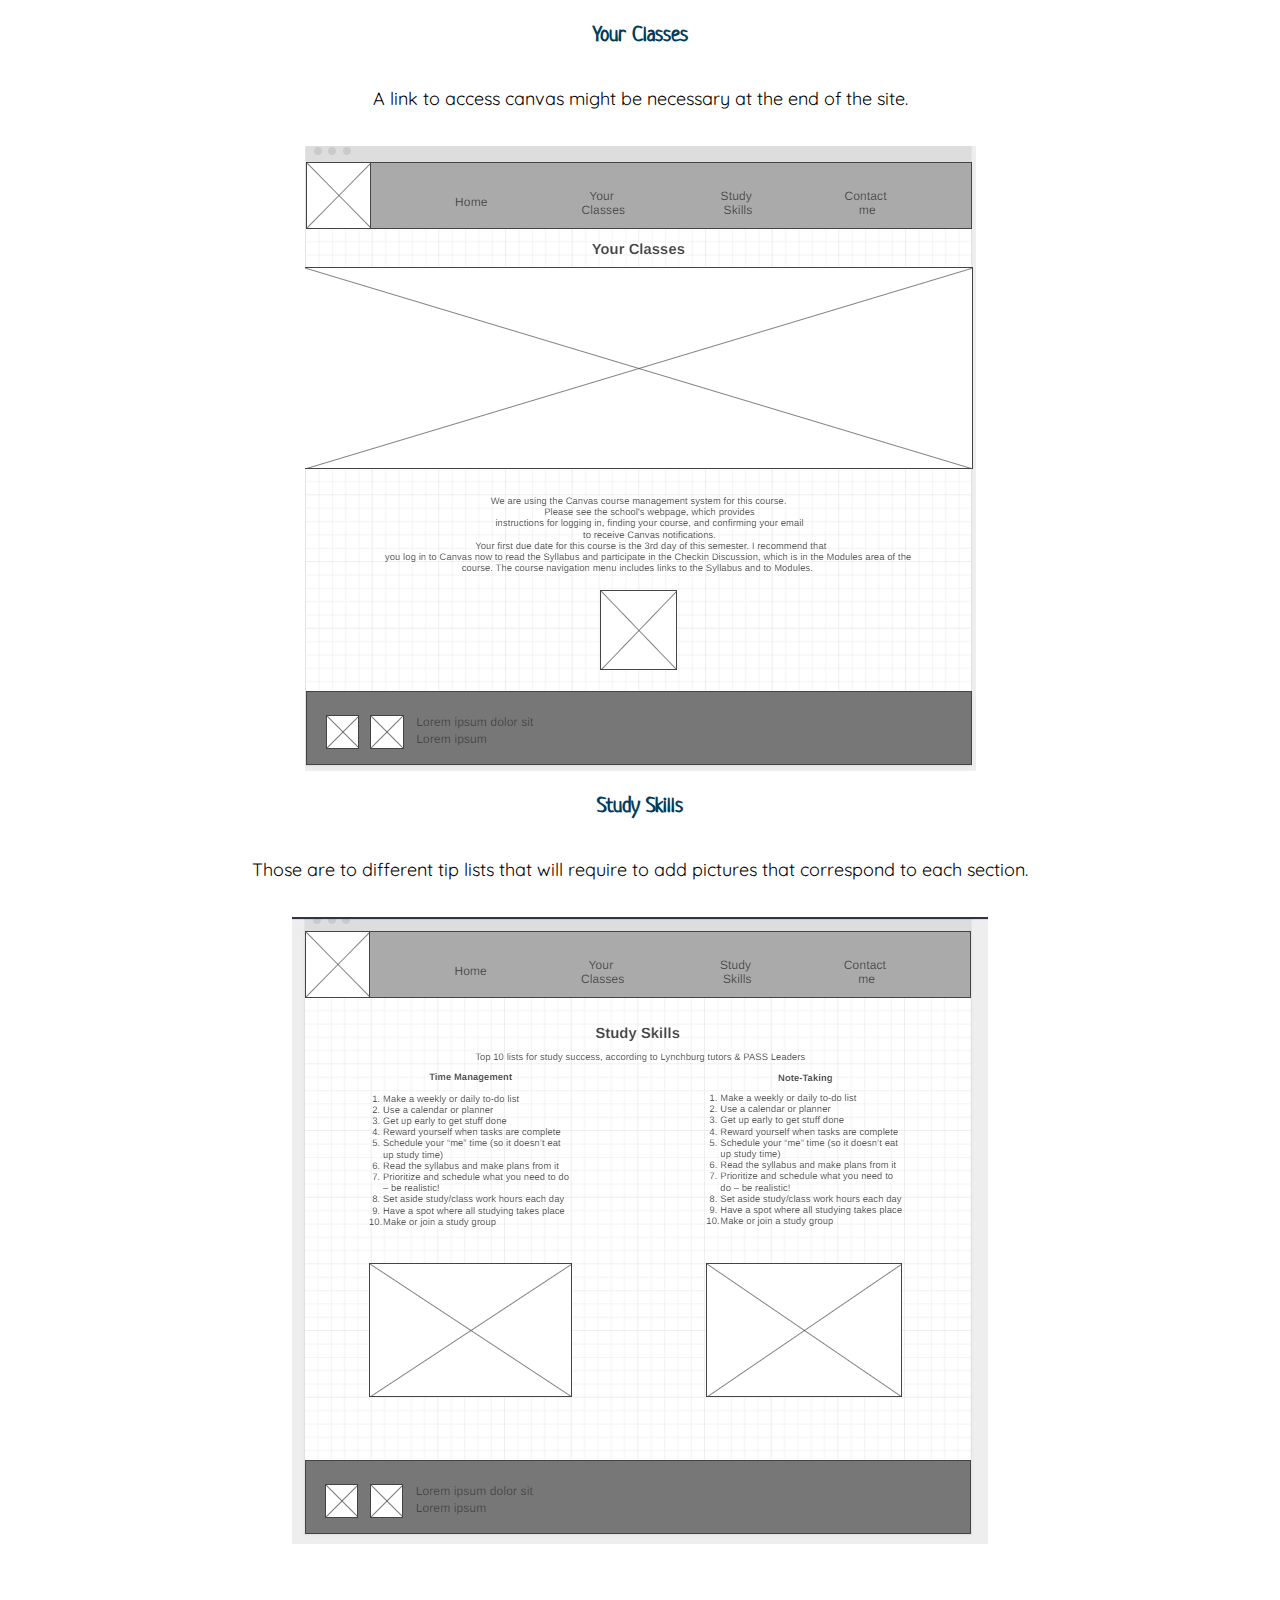
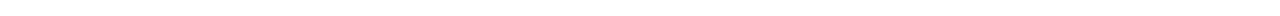
<file: connect2success/site-plan.html>
<!DOCTYPE html>
<html lang="en-us">
    
  <head>
    <meta charset="utf-8">
    <title>Site Plan</title>
    <link type="text/css" rel="stylesheet" href="styles/site-plan.css">
  </head>

  <body>
    <header>
      <h1>Connect to Success Site Plan</h1>
      <h2>Elizabeth Beltran</h2>
      <h2>WDD 130-30</h2>
      <!-- In the header above, add the name or your site, your name and class number. For example if you are in section 3 you would put WDD 130.03 -->
    </header>
    <main>

      <!-- ------------------------Steps 2-3------------------------------ -->
      <hr>
      <h2>Overview</h2>
      <h3>Purpose</h3>
      <p>Successful eduction is based in far more than lectures and content, it is about building relationship. As a teacher, I am eager to help my students providing them with a safe environment in which they can explore and learn. This site is for them and their parents and caregivers to connect with me in a practical and efficient way. I will post information about me, current classes I am teaching, important information, and study tips to succeed in your educational goals.   </p>  <!-- change this -->


      <h3>Audience</h3>
      <p>Current students (k-8) and their parents/caregivers</p>  <!-- change this -->

      <hr>
      <h2>Branding</h2>
      <h3>Website Logo</h3>
      <!-- Replace this with some sort of logo for your site.  A logo can be as simple as the name of your site in a nice font :) -->
      <img src="images/logoc2s.png">
      <hr>
      <h2>
        Style Guide
      </h2>

      <!-- ------------------------Steps 4-8------------------------------ -->

      <h3>
        Color Palette
      </h3>
      <!--  The colors you choose for a website are one of the most important decisions you will make. Follow the instructions on the activity in iLearn then return and replace the color codes below with the hex color codes (the 6 digit numbers that show at the bottom of each color) for the colors you have chosen below.  You should have at least 2 colors but do not have to fill in all 4 if you do not need them.  -->

      <!-- Copy and paste the URL to your finished palette below Make sure to paste it into both spots -->
      Palette URL: <a href="https://coolors.co/fffefe-000000-ffb8fa-66cef5-fccf2b" target="_blank">https://coolors.co/fffefe-000000-ffb8fa-66cef5-fccf2b</a>


      <table class="colors">
        <tr><th>Primary</th><th>Secondary</th><th>Accent 1</th><th>Accent 2</th></tr>
        <!-- Replace the numbers in the boxes below with your hex color codes. Then switch to the site-plan.css file and change your colors there as well. -->
        <tr><td class="primary"> [#66CEF5]</td><td class="secondary">[#FFB8FA]</td><td class="accent1">[#FCCF2B]</td><td class="accent2">[#000000]</td></tr>
      </table>

      <!-- ------------------------Step 9------------------------------ -->

      <h3>
        Typography
      </h3>
      <!-- Choose a font for your paragraphs (body copy) and headlines. What font(s) have you chosen? Why did you choose what you did?  Make sure to review the list of web safe fonts at W3Schools.org as a starting point.  Think also about which of your colors above you might use for background and font colors. -->

      <h4>
        Heading Font:  ["Neucha" arial, sans-serif]        <!-- change this -->
      </h4>
      <h4>
        Paragraph Font: ["Quicksand", helvetica, sans-serif]  <!-- change this -->
      </h4>
      <h3>
        Normal paragraph example
      </h3>
      <p>
        Lorem ipsum dolor sit amet, consectetur adipiscing elit, sed do eiusmod tempor incididunt ut labore et dolore magna aliqua. Ut enim ad minim veniam, quis nostrud exercitation ullamco laboris nisi ut aliquip ex ea commodo consequat. Duis aute irure dolor in reprehenderit in voluptate velit esse cillum dolore eu fugiat nulla pariatur. Excepteur sint occaecat cupidatat non proident, sunt in culpa qui officia deserunt mollit anim id est laborum.
      </p>
      <h3>
        Colored paragraph example
      </h3>
      <p class="colored">
        Lorem ipsum dolor sit amet, consectetur adipiscing elit, sed do eiusmod tempor incididunt ut labore et dolore magna aliqua. Ut enim ad minim veniam, quis nostrud exercitation ullamco laboris nisi ut aliquip ex ea commodo consequat. 
      </p>

      <!-- ------------------------Step 10------------------------------ -->

      <h3>
        Navigation
      </h3>
      <!-- Think about how you want your navigation bar to look. In the site-plan.css file change the colors to your colors to get the look you desire. --> 
      <nav>
        <a href="#">Home</a>
        <a href="#">Your Classes</a>
        <a href="#">Study Skills</a>
      </nav>
      <hr>
      <h2>
        Site Map
      </h2>
      <div class="sitemap">
        <div class="sm-home">
          Home
        </div>
        <div class="sm-page2">
          Your Classes <!-- change this -->
        </div>
        <div class="sm-page3">
          Study Skills  <!-- change this -->
        </div>

        <div class="top">
          &nbsp;
        </div>
        <div class="left">
          &nbsp;
        </div>
        <div class="right">
          &nbsp;
        </div>

      </div>

      <!-- --------Content Section -------------- -->
      <hr>
      <h2>
        Content
      </h2>
      <h3>Home page</h3>
      <p>
        Welcome! I am so excited you could make it to this website. Let me introduce myself. I am Ms. Beltran, and if you are here is because you or your children are taking a class with me. This site is a tool for you to connect with me and many resources to make our learning time a better one. 
         On this site, you will find information about your classes, study skills, and some tips to complete your assignments. The idea is to help you reach your potential by empowering you with amazing resources to increase your understanding. 
         Let me do a brief introduction!
         My name is Ms. Beltran; I was born and raised in Northern Mexico. I came to the United States to study and become a prepared teacher for my English learner students. While studying here, my plans changed, but on the bright side, I get to work and help wonderful people just like you. It is fantastic to have the opportunity to know more people and learn from them as well. 
         Let's make this school year one of the best!
      </p>
      <p>Images for the Home page</p>
        <img src="images/rsz_2rsz_teacherboard.png" alt="image for homepage">
        <img src="images/rsz_missbeltran.jpg" alt="image for homepage">
        <img src="images/rsz_logoc2s.png" alt="image for homepage">

      </ul>
      <h3>Your Classes</h3>
      <p>
        We are using the Canvas course management system for this course.
        Please see the school's webpage, which provides
        instructions for logging in, finding your course, and confirming your email
        to receive Canvas notifications.
         Your first due date for this course is the 3rd day of this semester. I recommend that
        you log in to Canvas now to read the Syllabus and participate in the Checkin Discussion, which is in the Modules area of the course. The course navigation menu includes links to the Syllabus and to Modules. . 
      </p>
      <p>Images for the Page 2</p>
        <img src="images/rsz_team.png" alt="image for Your Classes">
        <img src="images/rsz_canvas.png" alt="Your Classes">

      </ul>
      <h3>Study Skills</h3>
      <p>
        Top 10 lists for study success, according to Lynchburg tutors & PASS Leaders
Time Management
Make a weekly or daily to-do list
Use a calendar or planner
Get up early to get stuff done
Reward yourself when tasks are complete
Schedule your “me” time (so it doesn’t eat up study time)
Read the syllabus and make plans from it
Prioritize and schedule what you need to do – be realistic!
Set aside study/class work hours each day
Have a spot where all studying takes place
Make or join a study group

----------------------------------
Note-Taking
Copy professor board notes and check Moodle
Paraphrase professor’s words
Take up as much space as needed
Review your notes every night
Create your own abbreviations
Jot down any ideas that the professor repeats
Notice verbal cues – “Now this is important”
Highlight your book/class materials
Write down all examples
Rewrite your notes after class
      </p>
      <p>Images for the Page 3</p>
        <img src="images/rsz_timemanagement.png" alt="image for Study Skills">
        <img src="images/rsz_notetaking.png" alt="image for study skills">

      </ul>
      <hr>
      <h2>
        Wireframes
      </h2>
      <p>
        Create three wireframes for your site. One for each page and list them here</p>

      <h3>Home</h3>
      <p>         
        The home page will include a type of introduction. 
      </p>
      <img src="images/home-wf1.png" alt="home page wireframe">

      <h3>Your Classes</h3>
      <p>         
        A link to access canvas might be necessary at the end of the site. 
      </p>
      <img src="images/yourclasses-wf1.png" alt="Your classes wireframe">

      <h3>Study Skills</h3>
      <p>         
        Those are to different tip lists that will require to add pictures that correspond to each section. 
      </p>
      <img src="images/studyskills-wf1.png" alt="study skills wireframe">
    </main>
  </body>

</html>
</file>
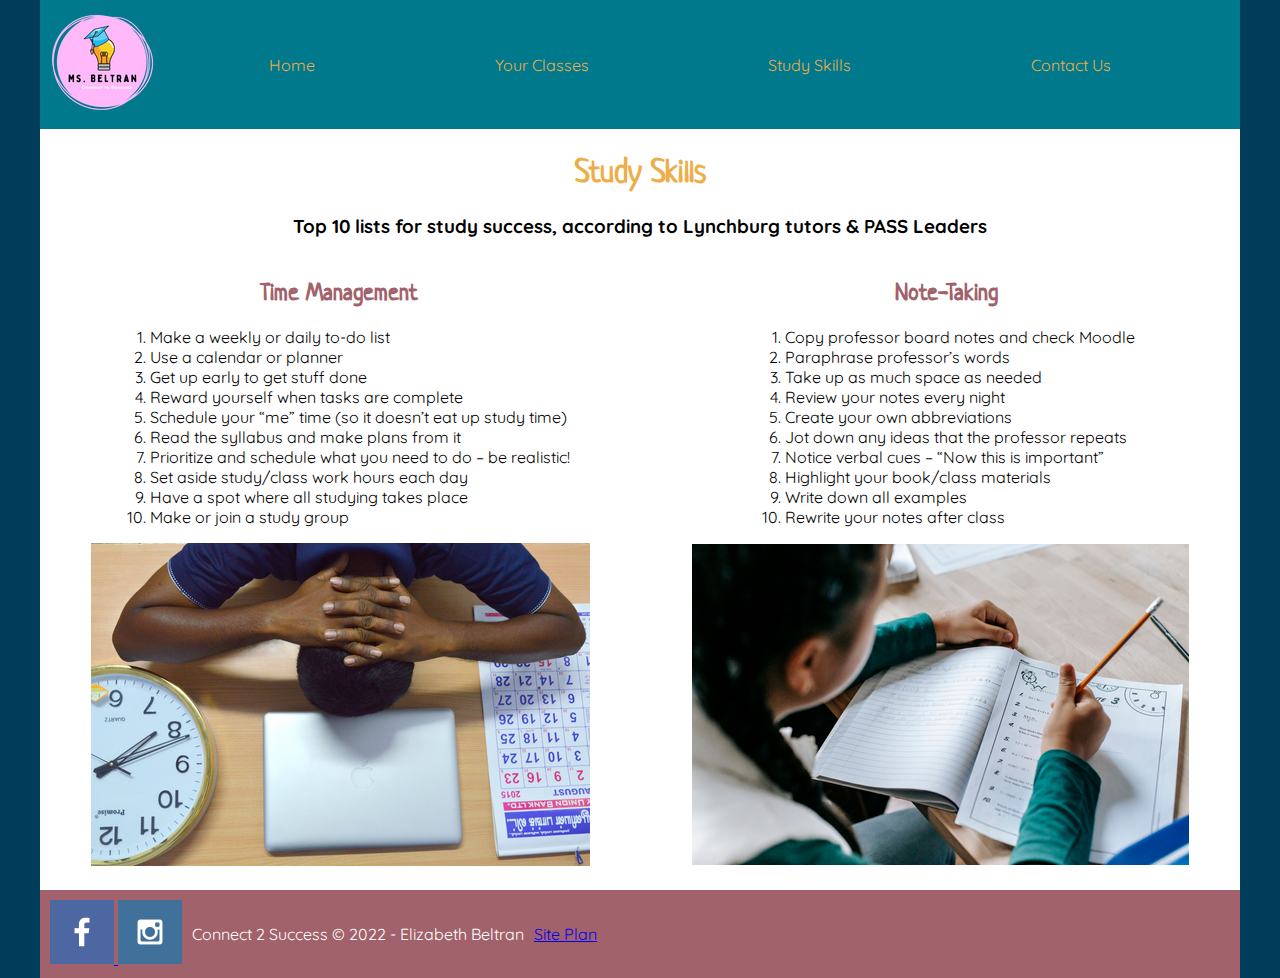
<file: connect2success/study-skills.html>
<!DOCTYPE html>
<html lang="en">
<head>
    <meta charset="UTF-8">
    <meta http-equiv="X-UA-Compatible" content="IE=edge">
    <meta name="viewport" content="width=device-width, initial-scale=1.0">
    <title>Connect 2 Success | Study Skills </title>
    <link rel="stylesheet" href="styles/style.css">
</head>
<body>
    <div class="content">
        <header>  
            <a href="./index.html">
                <img class="logo" src="./images/rsz_logoc2s.png" alt="Ms. Beltran" >
            </a>
            
            <nav>
                <a href="index.html">Home</a>
                <a href="classes.html">Your Classes</a>            
                <a href="study-skills.html">Study Skills</a>
                <a href="https://www.youtube.com/watch?v=dQw4w9WgXcQ&ab_channel=RickAstley">Contact Us</a>
            </nav>
                
        </header>

    <main id="SS">
        <div id="ssheaders">
            <h1>Study Skills</h1>
            <h3>Top 10 lists for study success, according to Lynchburg tutors & PASS Leaders</h3>
        </div>
        <div id="time-managment">
                <h2>Time Management</h2>
            <ol> 
                <li>Make a weekly or daily to-do list</li>
                <li>Use a calendar or planner</li>
                <li>Get up early to get stuff done</li>
                <li>Reward yourself when tasks are complete</li>
                <li>Schedule your “me” time (so it doesn’t eat up study time)</li>
                <li>Read the syllabus and make plans from it</li>
                <li>Prioritize and schedule what you need to do – be realistic!</li>
                <li>Set aside study/class work hours each day</li>
                <li>Have a spot where all studying takes place</li>
                <li> Make or join a study group</li>
            </ol>
        </div>
        <div id="note-taking">
                <h2>Note-Taking</h2>
            <ol>
                <li>Copy professor board notes and check Moodle</li>
                <li>Paraphrase professor’s words</li>
                <li>Take up as much space as needed</li>
                <li>Review your notes every night</li>
                <li>Create your own abbreviations</li>
                <li>Jot down any ideas that the professor repeats</li>
                <li>Notice verbal cues – “Now this is important”</li>
                <li>Highlight your book/class materials</li>
                <li>Write down all examples</li>
                <li>Rewrite your notes after class</li>
            </ol>
        </div>
        <div id="tm-img">
            <img src="images/rsz_timemanagement.png" alt="time management">
        </div>
        <div id="nt-img">
            <img src="images/rsz_notetaking.png" alt="note-taking">
        </div>
    </main>

    <footer>
        <div class="social">
            <a href="https://facebook.com" target="_blank">
            <img src="images/facebook.png" alt="fb icon">
            </a>

            <a href="https://instagram.com" target="_blank">
                <img src="images/instagram.png" alt="instagram icon">
            </a>
        </div>
        <p> Connect 2 Success &copy; 2022 - Elizabeth Beltran</p>
        <p><a href="site-plan.html">Site Plan</a></p>
    </footer>
</div>
</body>
</html>
</file>
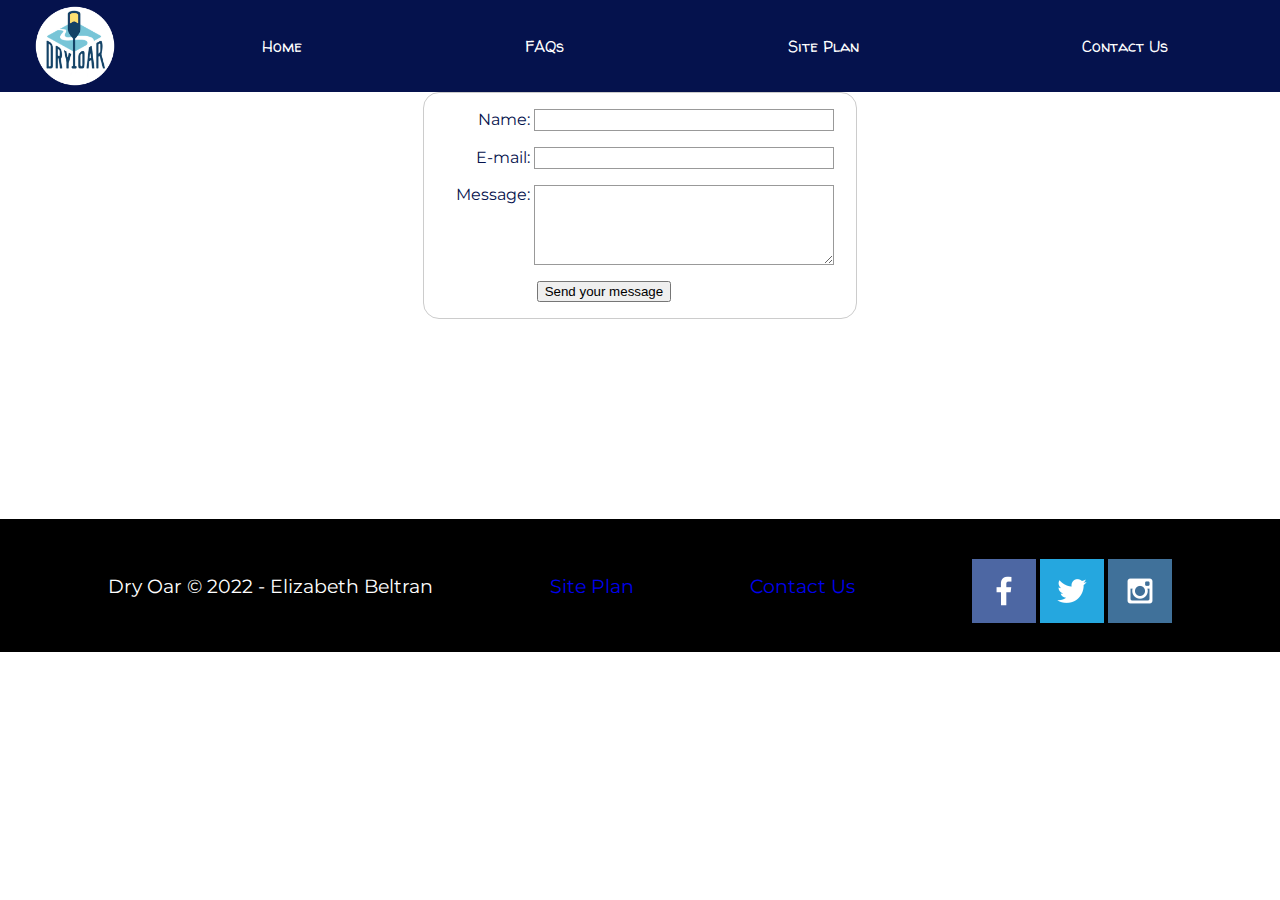
<file: wwr/contactus.html>
<!DOCTYPE html>
<html lang="en">
<head>
    <meta charset="UTF-8">
    <meta http-equiv="X-UA-Compatible" content="IE=edge">
    <meta name="viewport" content="width=device-width, initial-scale=1.0">
    <title>White Water Rafting | Dry Oar | Contact Us </title>
    <link rel="stylesheet" href="styles/style.css">
</head>
<body>
    <div id="content">
    <header>
        <a id="logo_link" href="index.html">
            <img class="logo" src="images/logo.png" alt="Dry Oar Logo" >
        </a>
        <nav>
            <a href="index.html">Home</a>
            <a href="faqs.html">FAQs</a>
            <a href="site-plan-rafting.html">Site Plan</a>
            <a href="contactus.html">Contact Us</a>
        </nav>
    </header>
    

    <main>
        <div id="feedback"></div>
        <form action="/my-handling-form-page" method="post">
            <ul>
                <li>
                    <label for="name">Name:</label>
                    <input type="text" id="name"
                 name="user_name" />
                </li>
                <li>
                    <label for="mail">E-mail:
    </label>
                    <input type="email" id="mail"
                name="user_name" />
                </li>
                <li>
                    <label for="msg">Message: 
                </label>
                <textarea id="msg"
                name="user_message"></textarea>
                </li>
                <li class="button">
                    <button type="submit">Send your message</button>
                  </li>
            </ul>
            </form>
                   
    </main>
    
    
    <footer>
        <p> Dry Oar &copy; 2022 - Elizabeth Beltran</p>
        <p><a href="site-plan*rafting.html">Site Plan</a></p>
        <p><a href="contactus.html">Contact Us</a></p>
        <div class="social">
            <a href="https://facebook.com" target="_blank">
            <img src="images/facebook.png" alt="fb icon">
            </a>
            <a href="https://twitter.com" target="_blank">
                <img src="images/twitter.png" alt="twitter icon">
                </a>
            <a href="https://instagram.com" target="_blank">
                <img src="images/instagram.png" alt="instagram icon">
            </a>
        </div>
    </footer>
   
    </div>
    
<script>
    // get the feedback div element so we can do something with it.
    const feedbackElement = document.getElementById('feedback');
    // get the form so we can read what was entered in it.
    const formElement = document.forms[0];
    // add a 'listener' to wait for a submission of our form. When that happens run the code below.
    formElement.addEventListener('submit', function(e) {
        // stop the form from doing the default action.
        e.preventDefault();
        // set the contents of our feedback element to a message letting the user know the form was submitted successfully. Notice that we pull the name that was entered in the form to personalize the message!
        feedbackElement.innerHTML = 'Hello '+ formElement.user_name.value +'! Thank you for your message. We will get back with you as soon as possible!';
        // make the feedback element visible.
        feedbackElement.style.display = "block";
        // add a class to move everything down so our message doesn't cover it.
        document.body.classList.toggle('moveDown');
    });
</script>
</body>
</html>
</file>
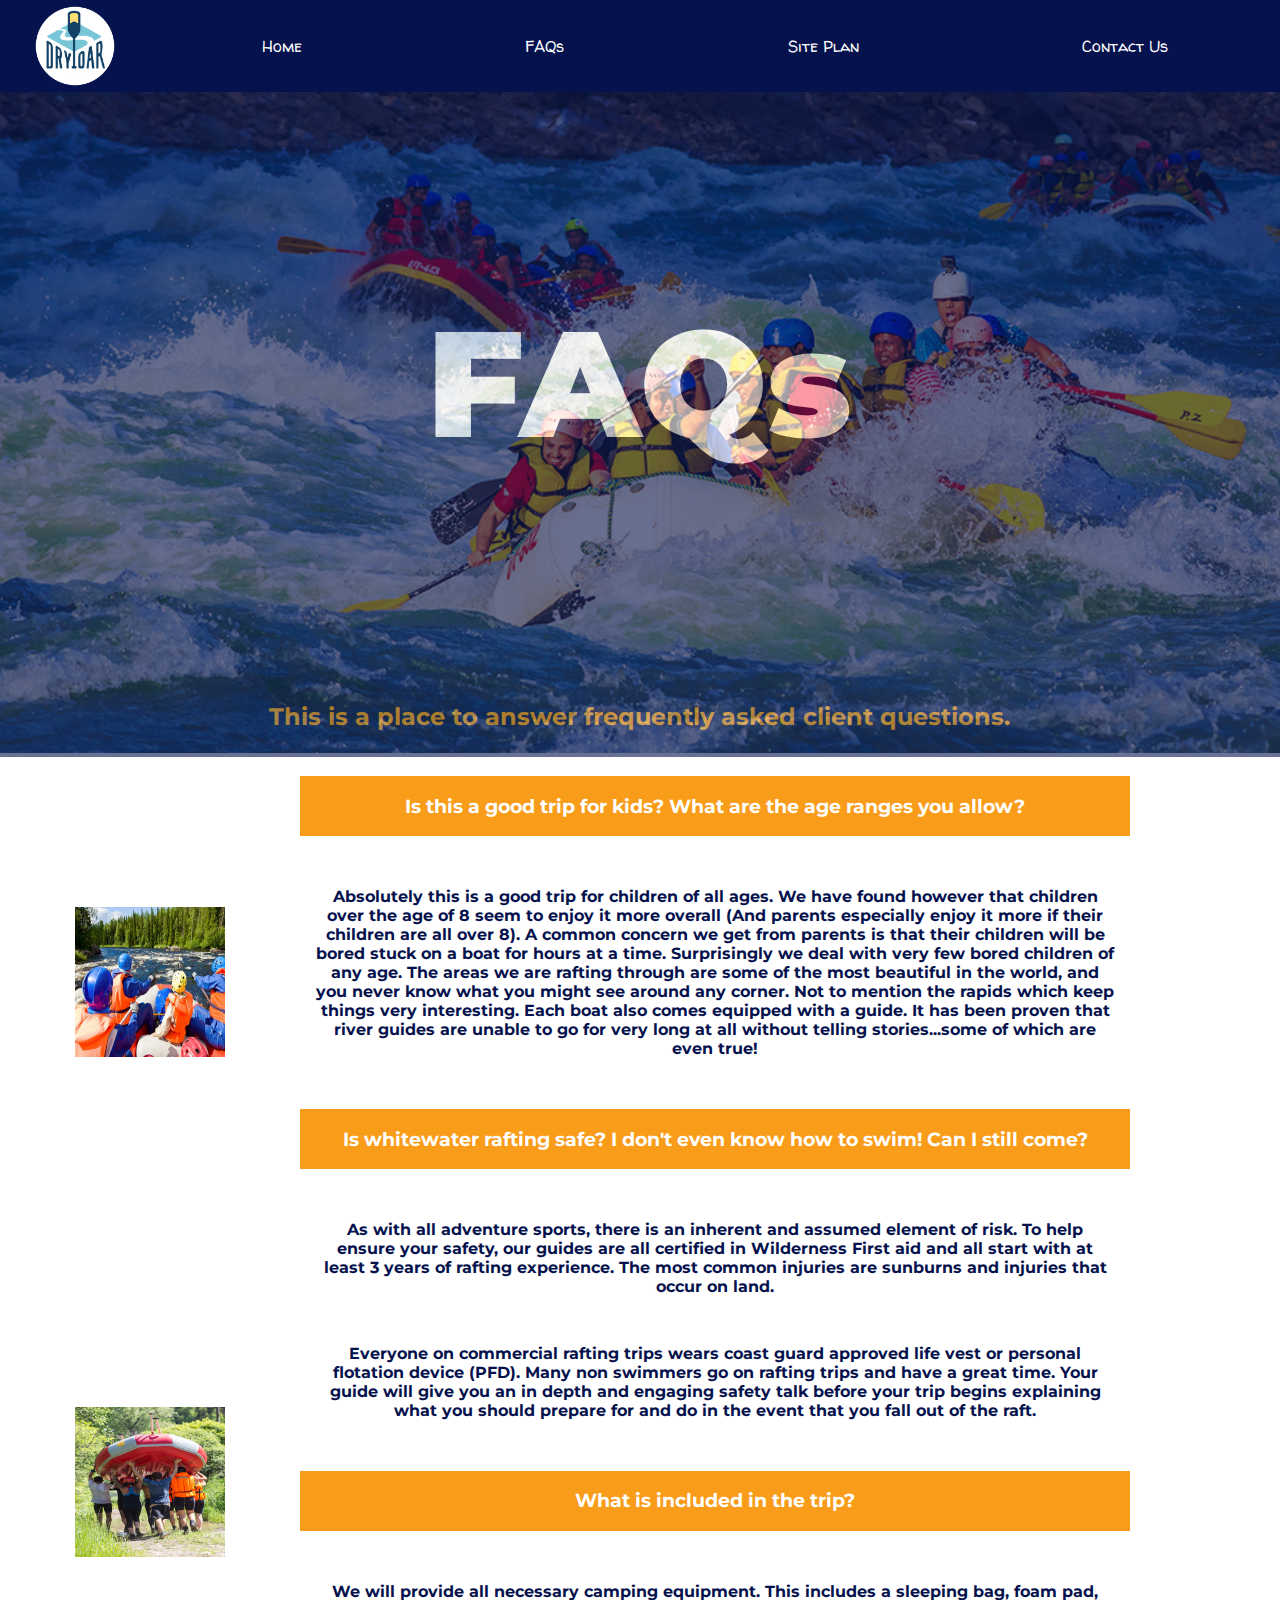
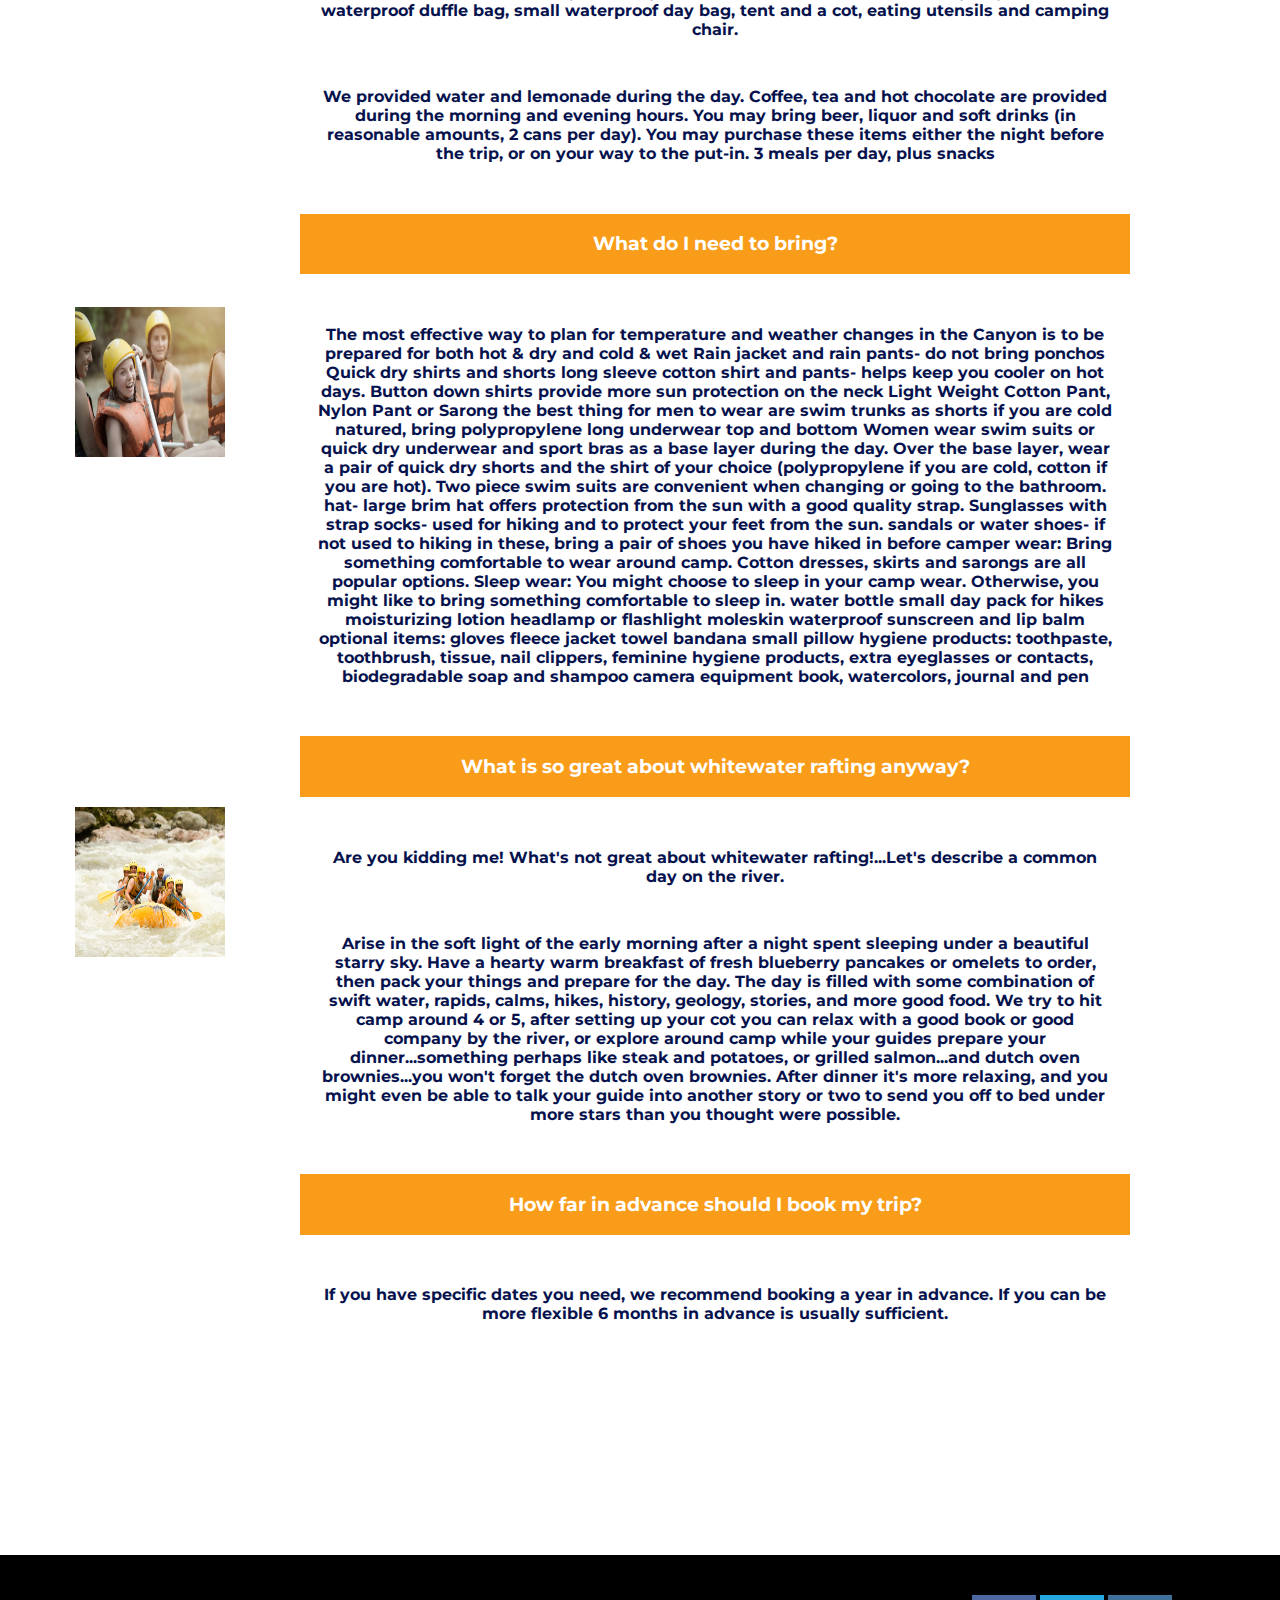
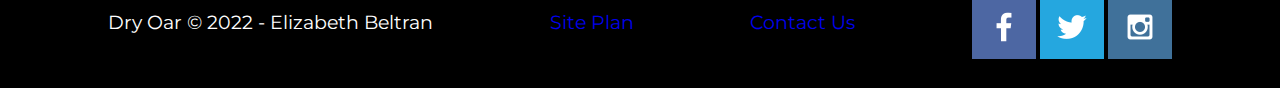
<file: wwr/faqs.html>
<!DOCTYPE html>
<html lang="en">
<head>
    <meta charset="UTF-8">
    <meta http-equiv="X-UA-Compatible" content="IE=edge">
    <meta name="viewport" content="width=device-width, initial-scale=1.0">
    <title>White Water Rafting | Dry Oar | Home </title>
    <link rel="stylesheet" href="styles/style.css">
</head>
<body>
    <div id="content">
    <header>
        <a id="logo_link" href="index.html">
            <img class="logo" src="images/logo.png" alt="Dry Oar Logo" >
        </a>
        <nav>
            <a href="index.html">Home</a>
            <a href="faqs.html">FAQs</a>
            <a href="site-plan-rafting.html">Site Plan</a>
            <a href="contactus.html">Contact Us</a>
        </nav>
    </header>
    <div id="cover">
        
        <div id="cover-box">
            <img id="cover-img" src="images/cover.jpg" alt="people rafting">
        </div>
        <div id="cover-msg">
            <h1>FAQs</h1>
            <h2>This is a place to answer frequently asked client questions.</h2>
        </div>

        
    </div>
    <div id=squares-img>
        <div id="squares1">
        <img src="images/squares1.jpg" alt="Seated with equipments">
        </div>
        <div id="squares2">
        <img src="images/squares2.jpg" alt="Group carrying a raft">
        </div>
        <img src="images/squares3.png" alt="Good time">
        <img src="images/squares4.jpg" alt="team experience">
    </div>
    <main class="questions-answers">
        
            <div id="question">
            <h3>Is this a good trip for kids? What are the age ranges you allow?</h3>
            </div>

            <div id="answer">
            <p>Absolutely this is a good trip for children of all ages. We have found however that children over the age of 8 seem to enjoy it more overall (And parents especially enjoy it more if their children are all over 8). A common concern we get from parents is that their children will be bored stuck on a boat for hours at a time. Surprisingly we deal with very few bored children of any age. The areas we are rafting through are some of the most beautiful in the world, and you never know what you might see around any corner. Not to mention the rapids which keep things very interesting. Each boat also comes equipped with a guide. It has been proven that river guides are unable to go for very long at all without telling stories...some of which are even true!</p>
            </div>

             <div id="question">
                <h3>Is whitewater rafting safe? I don't even know how to swim! Can I still come?</h3>
            </div>

            <div id="answer">
                <p>As with all adventure sports, there is an inherent and assumed element of risk. To help ensure your safety, our guides are all certified in Wilderness First aid and all start with at least 3 years of rafting experience. The most common injuries are sunburns and injuries that occur on land.</p>
                <p>Everyone on commercial rafting trips wears coast guard approved life vest or personal flotation device (PFD). Many non swimmers go on rafting trips and have a great time. Your guide will give you an in depth and engaging safety talk before your trip begins explaining what you should prepare for and do in the event that you fall out of the raft.</p>    
            </div>

            <div id="question">
                <h3> What is included in the trip?</h3>
            </div>
            <div id="answer">
                <p>We will provide all necessary camping equipment. This includes a sleeping bag, foam pad, waterproof duffle bag, small waterproof day bag, tent and a cot, eating utensils and camping chair.</p>
                <p>We provided water and lemonade during the day. Coffee, tea and hot chocolate are provided during the morning and evening hours. You may bring beer, liquor and soft drinks (in reasonable amounts, 2 cans per day). You may purchase these items either the night before the trip, or on your way to the put-in. 3 meals per day, plus snacks</p>
            </div>
                
            <div id="question">
                <h3>What do I need to bring?</h3>
            </div>
            <div id="answer">
                <P>The most effective way to plan for temperature and weather changes in the Canyon is to be prepared for both hot & dry and cold & wet Rain jacket and rain pants- do not bring ponchos Quick dry shirts and shorts long sleeve cotton shirt and pants- helps keep you cooler on hot days. Button down shirts provide more sun protection on the neck Light Weight Cotton Pant, Nylon Pant or Sarong the best thing for men to wear are swim trunks as shorts if you are cold natured, bring polypropylene long underwear top and bottom Women wear swim suits or quick dry underwear and sport bras as a base layer during the day. Over the base layer, wear a pair of quick dry shorts and the shirt of your choice (polypropylene if you are cold, cotton if you are hot). Two piece swim suits are convenient when changing or going to the bathroom. hat- large brim hat offers protection from the sun with a good quality strap. Sunglasses with strap socks- used for hiking and to protect your feet from the sun. sandals or water shoes- if not used to hiking in these, bring a pair of shoes you have hiked in before camper wear: Bring something comfortable to wear around camp. Cotton dresses, skirts and sarongs are all popular options. Sleep wear: You might choose to sleep in your camp wear. Otherwise, you might like to bring something comfortable to sleep in. water bottle small day pack for hikes moisturizing lotion headlamp or flashlight moleskin waterproof sunscreen and lip balm optional items: gloves fleece jacket towel bandana small pillow hygiene products: toothpaste, toothbrush, tissue, nail clippers, feminine hygiene products, extra eyeglasses or contacts, biodegradable soap and shampoo camera equipment book, watercolors, journal and pen</P>
            </div>

            <div id="question">
                <h3>What is so great about whitewater rafting anyway?</h3>
            </div>
            <div id="answer">
                <p>Are you kidding me! What's not great about whitewater rafting!...Let's describe a common day on the river.</p>
                <p>Arise in the soft light of the early morning after a night spent sleeping under a beautiful starry sky. Have a hearty warm breakfast of fresh blueberry pancakes or omelets to order, then pack your things and prepare for the day. The day is filled with some combination of swift water, rapids, calms, hikes, history, geology, stories, and more good food. We try to hit camp around 4 or 5, after setting up your cot you can relax with a good book or good company by the river, or explore around camp while your guides prepare your dinner...something perhaps like steak and potatoes, or grilled salmon...and dutch oven brownies...you won't forget the dutch oven brownies. After dinner it's more relaxing, and you might even be able to talk your guide into another story or two to send you off to bed under more stars than you thought were possible.</p>
            </div>

            <div id="question">
                <h3>How far in advance should I book my trip?</h3>
            </div>

            <div id="answer">
            <p>If you have specific dates you need, we recommend booking a year in advance. If you can be more flexible 6 months in advance is usually sufficient.</p>
            </div>
        
        </div> </main>
      
    <footer>
        <p> Dry Oar &copy; 2022 - Elizabeth Beltran</p>
        <p><a href="site-plan*rafting.html">Site Plan</a></p>
        <p><a href="contactus.html">Contact Us</a></p>
        <div class="social">
            <a href="https://facebook.com" target="_blank">
            <img src="images/facebook.png" alt="fb icon">
            </a>
            <a href="https://twitter.com" target="_blank">
                <img src="images/twitter.png" alt="twitter icon">
                </a>
            <a href="https://instagram.com" target="_blank">
                <img src="images/instagram.png" alt="instagram icon">
            </a>
        </div>
    </footer>
   
    </div>
</body>
</html>
</file>
<file: connect2success/styles/style.css>
@import url('https://fonts.googleapis.com/css2?family=Neucha&family=Quicksand:wght@400;500&display=swap');

body{
    margin: 0;
    padding: 0;
    background-color: #003D5B;
    font-family: "Quicksand", helvetica, sans-serif;
}

.content {
    max-width: 1200px;
    margin: auto;
    background-color: white;
}

header{ 
    display: grid;
    grid-template-columns: 100px auto;
    background-color:#00798C;
    
}

.logo{
    width: auto;
}

/*NAV*/
nav{
    display: flex;
    justify-content: space-evenly;  
}

nav a{ 
    color: #EDAE49;
    text-decoration: none;
    align-content: center;
    padding: 50px;
}


nav a:hover  {
    background-color:#a1626b;
    color: white;
}

/*END OF NAV*/

/*MAIN*/

#welcome{
    display: grid;
    grid-template-columns: 1fr 1fr 1fr;
    grid-template-rows: auto auto auto auto;
    grid-row-gap: 25px;
    justify-items: center;
    align-items: center;
}

#logogrande {
    grid-column: 1/4;
    grid-row: 1/2;
    width: 100%;
}

.logogrande {
    width: 100%;
}

#welcome-msg {
    grid-column: 1/4;
    grid-row: 2/3;
    margin: 0 35px;
}

#intro {
    grid-column: 1/2;
    grid-row: 3/5;
}

#introduction-msg{
    grid-column: 2/4;
    grid-row: 3/4;
    margin: 0 35px;
}
#bold{ 
    font-weight: bolder;
    grid-column: 2/3;
    grid-row: 4/5;
}
#intro2{
    grid-column: 3/4;
    grid-row: 4/5;
}

/*END OF MAIN*/

/*FOOTER*/
footer {
    background-color: #a1626b;
    color: white;
    padding: 10px;
    margin-top: 20px;
    display: flex;
    justify-content: left;
    align-items: center;

}
footer p{
    padding-left: 10px;
}


/*STUDY SKILLS*/

#SS {
    display: grid;
    grid-template-columns: 1fr 1fr;
    grid-template-rows: auto auto auto;
    align-items: center;
    justify-items: center;
}

#ssheaders {
    grid-column: 1/3;
    grid-row: 1/2;
    text-align: center;
}

/*CLASSES*/

#classes {
    text-align: center;
}

#classes-banner {
    width: 100%;
}

#classes-msg {
    margin: 0 50px;
}

/*FONTS*/
h1{
    font-family: "Neucha", arial, sans-serif;
    color: #EDAE49;
}
h2{
    font-family: "Neucha", arial, sans-serif;
    color: #a1626b;
    padding-left: 150px;
}
</file>
<file: wwr/styles/style.css>
@import url('https://fonts.googleapis.com/css2?family=Montserrat:wght@300&family=Walter+Turncoat&display=swap');

#content {
    max-width: 1600px;
    margin: 0 auto;
}
body {
    background-color: white;
    color: #05124D;
    font-family: 'Montserrat', Arial, Helvetica, sans-serif;
    margin: 0;
    padding: 0;
}
h2 {
    margin: 0;
}
header{
    display: grid;
    grid-template-columns: 150px auto;
    background-color: #05124D;
    color: white;
    font-family: 'Walter Turncoat', 'Franklin Gothic Medium', 'Arial Narrow', Arial, sans-serif
    
}
/*Nav*/
nav {
    display: flex;
    justify-content: space-around;
}
nav a {
    color: white;
    text-decoration: none;
    padding: 35px;
}
nav a:hover { 
    background-color:#F99C1A ;
    color: black;
}

/*--------------------------*/

#logo_link {
    padding-top: 5px;
    justify-self: center;
    align-self: center;
}
#hero {
    display: grid;
    grid-template-columns: 1fr 3fr 1fr;
    margin-top: -100px;
}
#hero-box {
    grid-column: 1/4;
    grid-row: 1/3;
    z-index: -1;
}
#hero-msg {
    grid-column: 2/3;
    grid-row: 1/2;
    margin-top: 100px;
}
#hero-msg h4{
    color: white;
}
#hero-msg h1{
    color: #F99C1A;
}
#hero-msg h1, #hero-msg h4 {
    text-align: center;
}
.button-box{
    text-align: center;
}
main section {
    text-align: center;
}

#background {
    height: 725px;
    background-color: #53C1B6;
}
.book, .join {
    background-color:#F99C1A;
    color: black;
    text-decoration: none;
    font-size: 18px;
    padding: 15px 30px;
    margin-top: 50px;
    border-radius: 5px;
}
.book:hover, .join:hover{
    background-color:#53C1B6;
    color: white;
}
/*msg*/
.msg {
    background-color:#05124D;
    font-size: 1.5em;
    padding: 35px;
}
.msg h2 {
    color:white;
    font-family: 'Walter Turncoat', 'Franklin Gothic Medium', 'Arial Narrow', Arial, sans-serif

}
.msg p {
    color:#53C1B6;
    font-size: .8em;
    padding-bottom: 15px;
}
/*-------------------------------*/
/*Footer*/
footer{
    background-color: black;
    color: white;
    padding: 25px 50px;
    margin-top: 200px;
    display: flex;
    justify-content: space-around;
    align-items: center;

}
footer h3{
    color:white;
}
footer a:hover{
    color:#F99C1A;
    text-decoration: underline;
}
footer a{
    text-decoration: none;
}
footer p{
    font-size: 1.2em;
}
footer .social img{
    padding-top: 15px;
}
/*--------------------------*/
.logo{
    width: 80px;
}
#logo_link{
    padding-top: 5px ;
}
.icon{
    width: 80px;
    padding-top: 10px;
}
#hero-img{
    width: 100%;

}

#hero-msg h1{
    font-family: 'Walter Turncoat', 'Franklin Gothic Medium', 'Arial Narrow', Arial, sans-serif;
    font-size: 1.5em;
}
.home-title{
    font-size: 2em;
    margin-top: 10px;
}

.card-img {
    border: 10px solid #F99C1A;
    margin-top: 25px;
    transition: transform .5s;
    box-shadow: 5px 5px 10px #6f7364;
    
}
.card-img:hover{
    opacity: .6;
    transform: scale(1.1);
}
.rivers-card, .camping-card, .rapids-card{
    margin: 200px 0;
}
main section img{
    box-sizing: border-box;
}
.homne-grid{
    display: grid;
    grid-template-columns: 1fr 1fr 1fr 1fr 1fr 1fr 1fr 1fr 1fr 1fr;
}
.card-img, .mountains{
    width: 100%;
}

.rivers-card{
    grid-column: 2/4;
    grid-row: 2/3;
}
.camping-card{
    grid-column: 5/7;
    grid-row: 2/3;
}
.rapids-card{
    grid-column: 8/10;
    grid-row: 2/3;
}
#background {
    grid-column: 1/11;
    grid-row: 4/9;
}
.mountains{
    grid-column: 2/7;
    grid-row: 5/8;
    box-shadow: 5px 5px 10px #6f7364;
}
.msg {
    grid-column: 6/10;
    grid-row: 6/7;
    box-shadow: 5px 5px 10px #6f7364;
}

/*subpage*/
#cover {
    display: grid;
    grid-template-columns: 1fr 1fr 1fr;

}
#cover-box {
    grid-row: 1/4;
    grid-column: 1/4;
    z-index: -1;
}
#cover-img {
    width: 100%;
    float: -1;
}
#cover-msg {
    display: grid;
    grid-column: 1/4;
    grid-row: 1/4;
    z-index: 1;
    text-align: center;
    color: #F99C1A;
    font-weight: bolder;
    background-color: #05124D;
    opacity: 60%;
}
#cover-msg h1{
    grid-column: auto;
    margin: 200px;
    float: inherit;
    z-index: 1;
    text-align: center;
    font-size: 150px;
    color:white;
    font-weight: bolder;
    text-shadow: black 15px;
    
}

#cover-msg p{
    text-align: center;
    color: #F99C1A;
    font-weight: bolder;
}

.questions-answers{
    display: grid;
    grid-template-columns: auto;
    margin-left: 300px;
    margin-right: 150px;
    color:#05124D;
}

 #question h3 {
    background-color:#F99C1A;
    color: white;
    padding: 1em;
    text-align: center;
}
#answer p{
    font-weight: bolder;
    text-align: center;
    padding: 1em;
}
#squares-img {
    display:grid;
    grid-template-columns: auto;
    float: left;
    align-items:stretch;
}

#squares-img img{
    width: 150px;
    height: 150px;
    margin-top: 150px;
    float: left;
    padding-left: 75px;
    margin-bottom: 200px;

}

#squares2 {
    grid-row: 2/3;
}

form {
    /* Center the form on the page */
    margin: 0 auto;
    width: 400px;
    /* Form outline */
    padding: 1em;
    border: 1px solid #ccc;
    border-radius: 1em;
  }
  
  ul {
    list-style: none;
    padding: 0;
    margin: 0;
  }
  
  form li + li {
    margin-top: 1em;
  }
  
  label {
    /* Uniform size & alignment */
    display: inline-block;
    width: 90px;
    text-align: right;
  }
  
  input,
  textarea {
    /* To make sure that all text fields have the same font settings
       By default, textareas have a monospace font */
    font: 1em sans-serif;
  
    /* Uniform text field size */
    width: 300px;
    box-sizing: border-box;
  
    /* Match form field borders */
    border: 1px solid #999;
  }
  
  input:focus,
  textarea:focus {
    /* Additional highlight for focused elements */
    border-color: #000;
  }
  
  textarea {
    /* Align multiline text fields with their labels */
    vertical-align: top;
  
    /* Provide space to type some text */
    height: 5em;
  }
  
  .button {
    /* Align buttons with the text fields */
    padding-left: 90px; /* same size as the label elements */
  }
  
  button {
    /* This extra margin represent roughly the same space as the space
       between the labels and their text fields */
    margin-left: 0.5em;
  }
  #feedback {
    background-color: antiquewhite;
    position: absolute;
    top: 0;
    left: 0;
    right: 0;
    padding: .5em;
    /* make this element invisible until we are ready for it */
    display: none;      
}
.moveDown {
    margin-top: 3em;
}

@media screen and (max-width: 900px) {
    #hero, .homne-grid {
        display: block;
        height: auto;
    }
    nav, footer {
        flex-direction: column;
    }
    nav a {
        display: block;
        padding: 15px;
    }
    #hero {
        margin-top: 0;
    }
    #hero-msg {
        margin-top: 0;
    }
    #hero-msg h4 {
        display: none;
    }
    .home-title {
        font-size: 25px;
        color: #6f7364;
    }
    .rivers-card, .camping-card, .rapids-card { 
        margin: 50px auto;
        width: 60%;
    }
    #background {
        display: none;
    }
    .mountains, .msg {
        width: 80%;
        display: block;
        margin: 0 auto;
    }
    footer {
        margin-top: 25px;
    }
}
</file>
<file: positionstyles.css>
/* CSS - Name: "positionstyles.css" */
/* Activity 1 styles */
.content1 {
  /* This is the parent of the activity 1 boxes. */
  display: grid;
  grid-template-columns: 1fr 1fr;
  justify-items: center;
  grid-gap: 20px;
}
.red1 { 
  width: 100%; 
  height: 100px; 
  background-color: red; 
  grid-column: 1/3;

} 
.green1 {
  width: 200px; 
  height: 200px; 
  background-color: green; 

} 
.yellow1 {
  width: 200px; 
  height: 200px; 
  background-color: gold; 
} 
.blue1 {
  width: 100%; 
  height: 100px; 
  background-color: blue;
  grid-column: 1/3; 
} 
/* Activity 2 styles */ 
.content2 {
  /* This is the parent of the activity 2 boxes. */
  display:grid;
  grid-template-columns: 50px 50px 50px 50px 50px;
}
.red2 {
  width: 100px; 
  height: 100px; 
  background-color: red; 
  
} 
.green2 { 
  width: 100px; 
  height: 100px; 
  background-color: green; 
  margin-top: 50px;
} 
.yellow2 {
  width: 100px; 
  height: 100px; 
  background-color: gold; 
  margin-top: 100px;
} 
.blue2 {
  width: 100px; 
  height: 100px; 
  background-color: blue; 
  margin-top: 150px;
} 
/* Activity 3 styles */ 
.content3 {
  /* This is the parent of the activity 3 boxes. */
  display: grid;
  grid-template-columns: 1fr 1fr 1fr 1fr;
  grid-column-gap: 10%;
  
}
.red3 {
  width: 100%; 
  height: 100px; 
  background-color: red; 
  grid-column: 1/5;
  
} 
.green3 {
  width: 100%; 
  height: 200px; 
  background-color: green;
  grid-column: 1/3;
  
} 
.yellow3 {
  width: 100%; 
  height: 200px; 
  background-color: gold; 
  justify-items: right; 
  grid-column: 3/5; 

} 
.blue3 {
  width: 100%;
  height: 100px; 
  background-color: blue; 
  grid-column: 1/5
} 
/* Activity 4 styles */ 
.content4 {
  /* This is the parent of the activity 4 boxes. */
  height: 400px;
  display: grid;
  grid-template-columns: 1fr 1fr;
  grid-template-rows: 1fr 1fr 1fr;

}
  
.red4 {
  width: 100%; 
  height: 100%; 
  background-color: red; 
  grid-column: 1/2;
  grid-row: 1/4;
} 
.green4 {
  width: 100%; 
  height: 100%; 
  background-color: green; 
  grid-column: 2/3;
  grid-row: 1/2;
} 
.yellow4 {
  width: 100%; 
  height: 100%; 
  background-color: gold; 
  grid-column: 2/3;
  grid-row: 2/3;
} 
.blue4 {
  width: 100%; 
  height: 100%; 
  background-color: blue; 
  grid-column: 2/3;
  grid-row: 3/4;
} 
/* Activity 5 styles */ 
.content5 {
  /* This is the parent of the activity 5 boxes. */
  height: 400px;
  display:block
  
}
.red5 { 
  width: 100%; 
  height: 100px; 
  background-color: red;
   
} 
.green5 { 
  width: 200px; 
  height: 200px; 
  background-color: green; 
  float: left;
} 
.yellow5 {
  width: 100%; 
  height: 300px; 
  background-color: gold; 
} 
.blue5 {
  width: 100%; 
  height: 100px; 
  background-color: blue; 

} 
/* Activity 6 styles */ 
.content6 {
  /* This is the parent of the activity 6 boxes. */
  display: grid;
  grid-template-columns: 100px 100px 100px 100px 100px 100px;
  grid-template-rows: 100px 100px 100px 100px 100px 100px;
}
.red6 {
  width: 100%; 
  height: 100%; 
  background-color: red; 
  grid-column: 1/5;
  grid-row: 1/3;
} 
.green6 {
  width: 100%; 
  height: 100%; 
  background-color: green; 
  grid-row: 5/7;
  grid-column: 1/3;
  z-index: 1;
  
} 
.yellow6 {
  width: 100%; 
  height: 100%; 
  background-color: gold; 
  grid-column: 5/7;
  grid-row: 3/7;
  z-index: 1;
} 
.blue6 {
  width: 100%; 
  height: 100%; 
  background-color: blue; 
  grid-column: 2/6;
  grid-row: 2/6;
} 


/* Do not make any changes below here */
.activity {
  width: 70%; 
  margin: 20px auto; 
  font-family: Arial, sans-serif; 
  border: 1px solid black; 
  padding: 10px; 
  clear:both; 
  overflow: auto;
} 

.hint {
  border: 1px solid grey;
  background: #e0e0e0;
  padding: .5em;
  position: relative;
  margin: 1em 0;
}
.hint h3 {
  margin: 0;
}
.hint:hover {
  background: #d0d0d0;
}
.hint > div {
  display: none;
}

.hint input[type=checkbox] {
  position: absolute;
  width: 100%;
  height: 100%;
  opacity: 0;
  z-index: 1;
  cursor: pointer;
}

.hint input[type=checkbox]:checked ~ div {
  display: block;
}

.hint i {
  position: absolute;
  transform: translate(-6px, 0);
  margin-top: 16px;
  right: 10px;
  top: -3px;
}
.hint i:before, .hint i:after {
  content: "";
  position: absolute;
  background-color: black;
  width: 3px;
  height: 9px;
}
.hint i:before {
  transform: translate(2px, 0) rotate(45deg);
}
.hint i:after {
  transform: translate(-2px, 0) rotate(-45deg);
}

.hint input[type=checkbox]:checked ~ i:before {
  transform: translate(-2px, 0) rotate(45deg);
}
.hint input[type=checkbox]:checked ~ i:after {
  transform: translate(2px, 0) rotate(-45deg);
}
.hint a {
  position: relative;
  z-index: 1;
}
</file>
<file: connect2success/styles/site-plan.css>
/* if you are using any Google fonts change the font names below to your fonts. 
Any spaces in your font name should be replaced with a +. 
Fonts are separated by a | */
@import url('https://fonts.googleapis.com/css2?family=Neucha&family=Quicksand:wght@400;500&display=swap');

:root {
  /* change the values below to your colors from your palette */
  --primary-color: #00798C   ;
  --secondary-color:#a1626b ;
  --accent1-color: #EDAE49;
  --accent2-color: #003D5B;

  /* change the values below to your chosen font(s) */
  --heading-font: "Neucha", arial, sans-serif;
  --paragraph-font: "Quicksand", helvetica, sans-serif;

  /* these colors below should be chosen from among your palette colors above */
    --headline-color-on-white:#003D5B;  /* headlines on a white background */ 
  --headline-color-on-color: white; /* headlines on a colored background */ 
  --paragraph-color-on-white: black; /* paragraph text on a white background */ 
  --paragraph-color-on-color: white; /* paragraph text on a colored background */ 
  --paragraph-background-color: #a1626b  ;
  --nav-link-color: #EDAE49;
  --nav-background-color: #00798C;
  --nav-hover-link-color: white;
  --nav-hover-background-color: #a1626b ;
}


/*  Look around below...but DON'T CHANGE ANYTHING! */

body {
  max-width: 1200px;
  margin: 0 auto;
  padding: 4em;
  font-size: 18px;
  text-align: center;
}
img {
  display: block;
  margin: 0 auto;
}
h1, h2, h3, h4, h5, h6 {
  font-family: var(--heading-font);
  color: var(--headline-color-on-white);
}
h2 {
  text-align: center;
}
hr {
  height: 3px;
  margin: 35px 0;
  background: var(--accent1-color);
}
header {
  padding: 1em;
  text-align: center;
  color: var(--paragraph-color-on-color);
  background-color: var(--paragraph-background-color);
}
header > h1, header > h2 {
  color: var(--headline-color-on-color);
}

p {
  font-family: var(--paragraph-font);
  color: var(--paragraph-color);
  padding: 1em;
}
.colors {
  width: 100%;
  min-width: 350px;
  margin: 30px auto;
  text-align: center;
}
.colors th {
  background-color: #999;
}
.colors td{
  width: 25%;
  height: 3em;
}

.primary {
  background-color: var(--primary-color);
}
.secondary {
  background-color: var(--secondary-color);
}
.accent1 {
  background-color: var(--accent1-color);
}
.accent2{
  background-color: var(--accent2-color);
}

p.colored {
  background-color: var(--paragraph-background-color);
  color: var(--paragraph-color-on-color);
}

nav {
  background-color: var(--nav-background-color);
  line-height: 3em;
  text-align: center;
  font-size: 1.2em;
}
nav  {
  list-style-type: none;
  display: flex;

}
nav a {
  padding:1em;
  min-width: 120px;
  text-decoration: none;
  padding: 10px;

}
nav a:link, nav a:visited {
  color: var(--nav-link-color);
}
nav a:hover {
  color: var(--nav-hover-link-color);
  background-color: var(--nav-hover-background-color);
}

.sitemap {
  display: grid;
  justify-content: center;

  grid-template-columns: repeat(6, 15%);
  grid-template-rows: 3em 1.5em 1.5em 3em;
  grid-template-areas: ". . home home . ."
    ". . . top . ."
    ". left left right right ."
    "page2 page2 . . page3 page3";
}
.sitemap > div {

  text-align: center;

}
.sm-home {
  grid-area: home;
  background-color: #ccc;
  line-height: 3em;
}
.sm-page2 {
  grid-area: page2;
  background-color: #ccc;
  line-height: 3em;
}
.sm-page3 {
  grid-area: page3;
  background-color: #ccc;
  line-height: 3em;
}

.top {
  grid-area: top;
  border-left: 1px solid;
}

.left {
  grid-area: left;
  border-top: 1px solid;
  border-left: 1px solid;
}

.right {
  grid-area: right;
  border-top: 1px solid;
  border-right: 1px solid;
}
</file>
